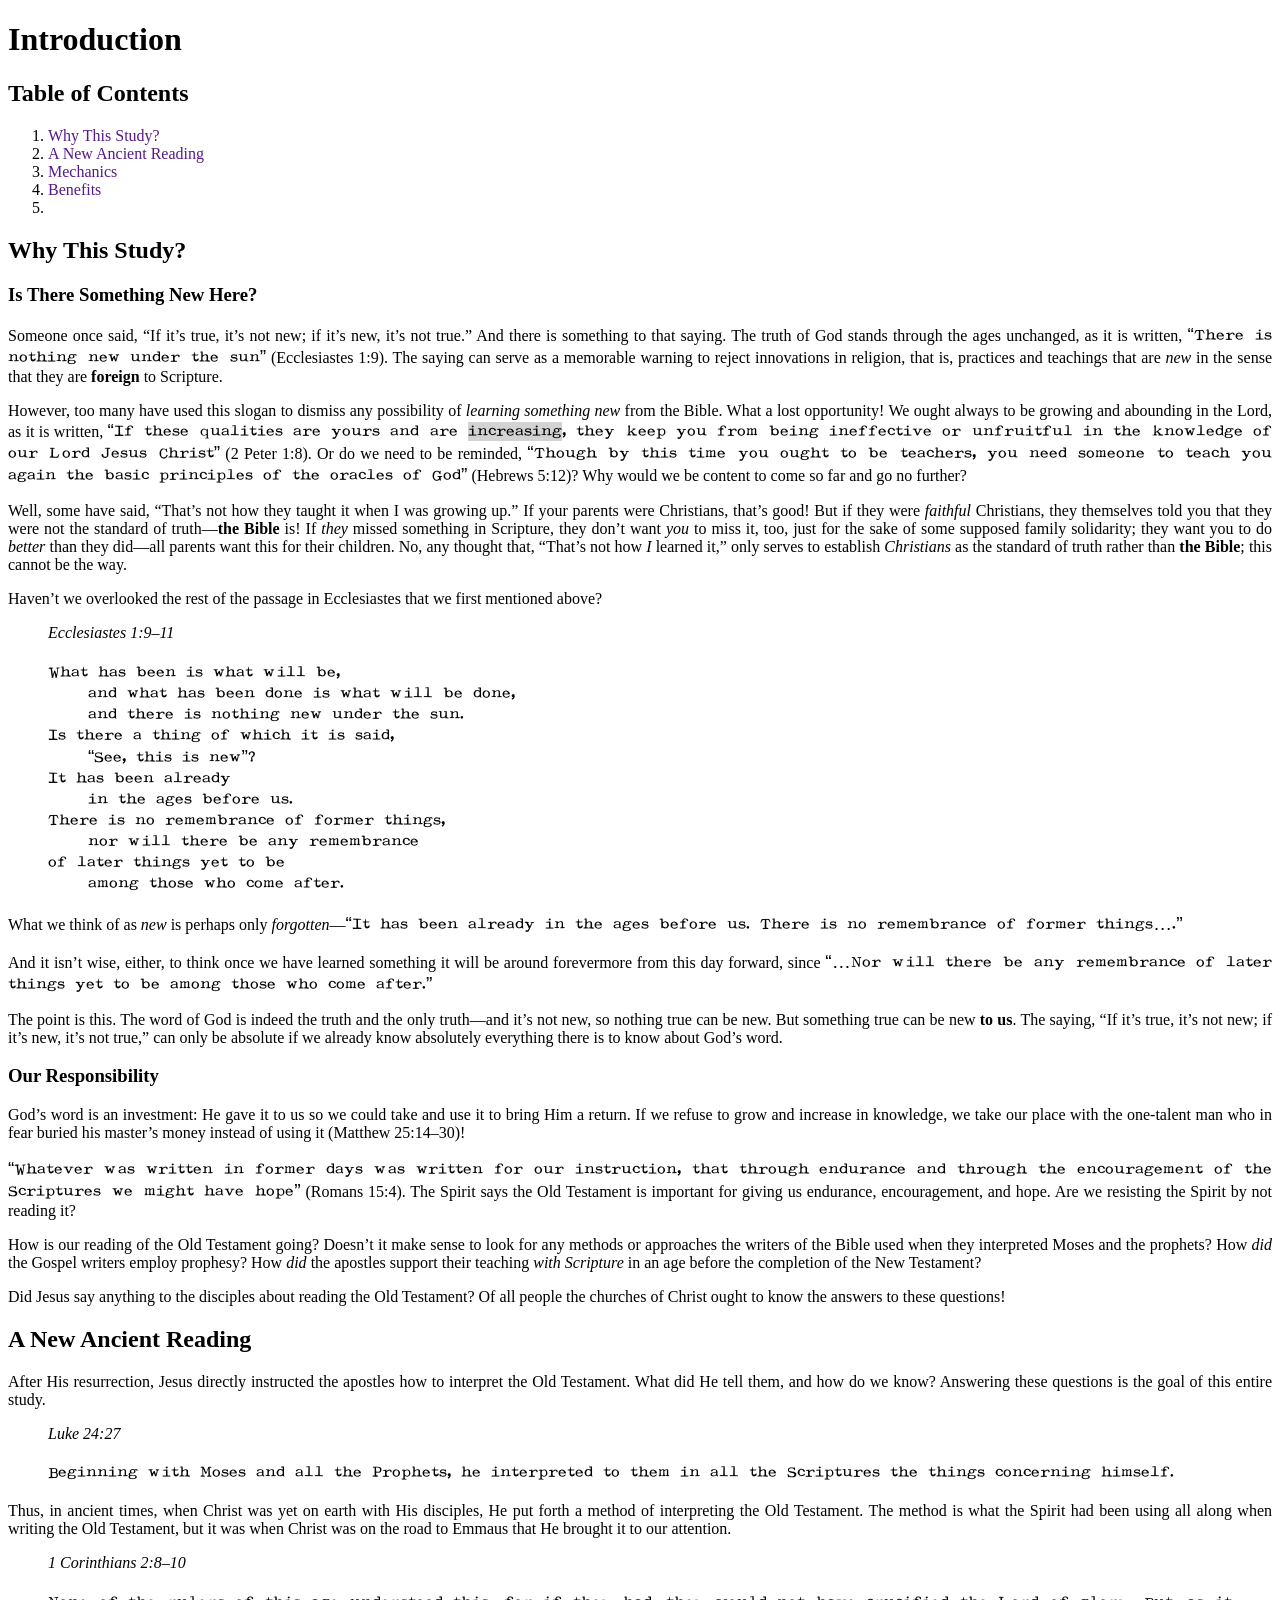
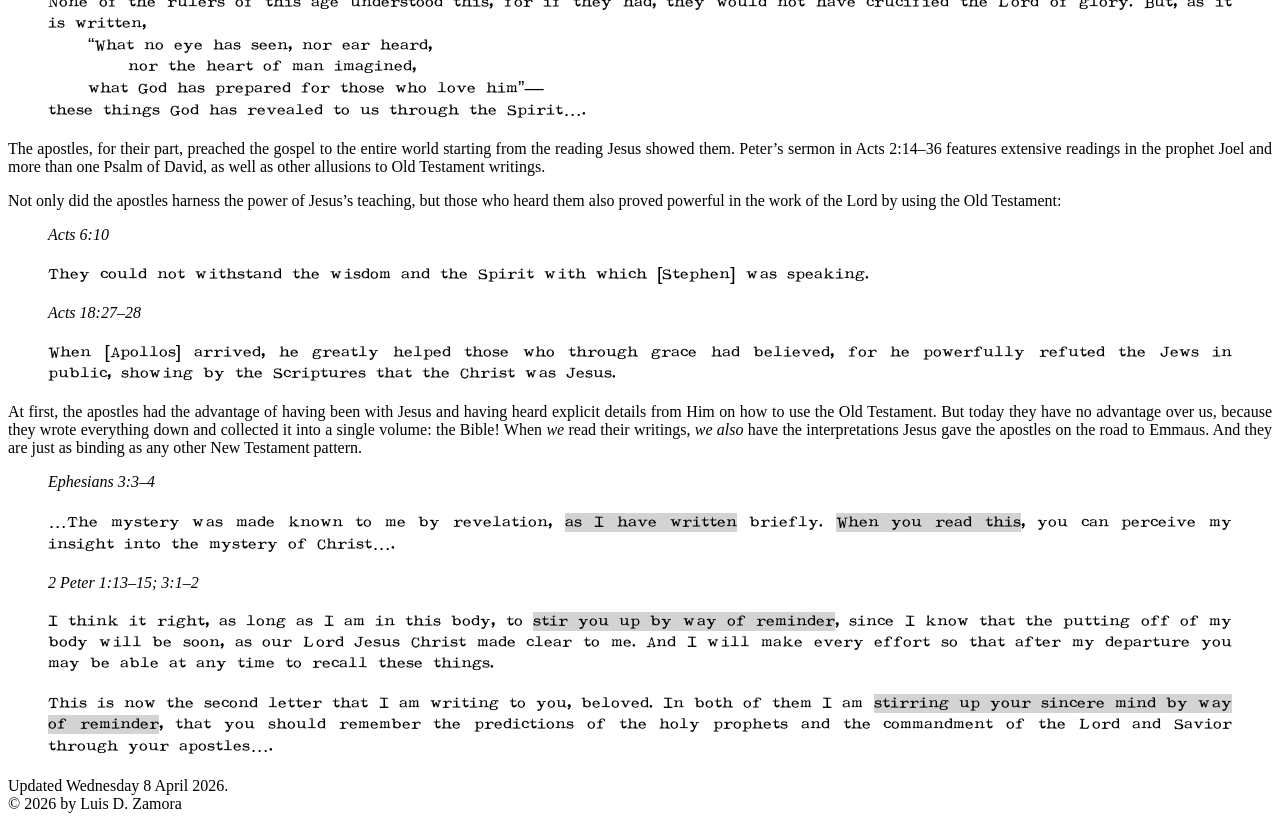
<file: Joseph/Introduction/index.html>
<!DOCTYPE html>
<html lang="en">
<head>
    <title>Joseph: The First Type of Christ</title>
    <meta charset="utf-8">
    <link rel="stylesheet" title="preferred" href="https://www.w3schools.com/w3css/4/w3pro.css">
    <link rel="stylesheet" title="preferred" href="https://www.w3schools.com/lib/w3-theme-grey.css">
    <link rel="stylesheet" href="../../css/main.css">
    <script>
        function accordion(id) {
            var x = document.getElementById(id);
            if (x.className.indexOf("w3-show") == -1) {
                x.className += " w3-show";
            } else {
                x.className = x.className.replace(" w3-show", "");
            }
        }
    </script>
</head>
<body>

<h1 class="w3-theme-l1">Introduction</h1>
<h2 class="w3-theme-l2">Table of Contents</h2>
<nav>
    <ol class="w3-ul w3-border w3-hoverable">
        <li><a tabindex="1" href="">Why This Study?</a></li>
        <li><a tabindex="1" href="">A New Ancient Reading</a></li>
        <li><a tabindex="2" href="">Mechanics</a></li>
        <li><a tabindex="3" href="">Benefits</a></li>
        <li><a tabindex="4" href=""></a></li>
    </ol>
</nav>

<article class="w3-container w3-border w3-round-large">
    <header onclick="accordion('ArticleRationale')">
        <h2>Why This Study?</h2>
    </header>
    <div id="ArticleRationale" class="w3-hide">
    <section>
        <h3>Is There Something New Here?</h3>
        <p>
            Someone once said, <q>If it&rsquo;s true, it&rsquo;s not new; if it&rsquo;s new, it&rsquo;s not true.</q>
            And there is something to that saying.
            The truth of God stands through the ages unchanged, as it is written, <q class="verse">There is nothing new under the sun</q> (Ecclesiastes 1:9).
            The saying can serve as a memorable warning to reject innovations in religion, that is, practices and teachings that are <em>new</em> in the sense that they are <strong>foreign</strong> to Scripture.
        </p>
        <p>
            However, too many have used this slogan to dismiss any possibility of <em>learning something new</em> from the Bible.
            What a lost opportunity!
            We ought always to be growing and abounding in the Lord, as it is written, <q class="verse">If these qualities are yours and are <mark>increasing</mark>, they keep you from being ineffective or unfruitful in the knowledge of our Lord Jesus Christ</q> (2 Peter 1:8).
            Or do we need to be reminded, <q class="verse">Though by this time you ought to be teachers, you need someone to teach you again the basic principles of the oracles of God</q> (Hebrews 5:12)?
            Why would we be content to come so far and go no further?
        </p>
        <p>
            Well, some have said, <q>That&rsquo;s not how they taught it when I was growing up.</q>
            If your parents were Christians, that&rsquo;s good!
            But if they were <em>faithful</em> Christians, they themselves told you that they were not the standard of truth&mdash;<strong>the Bible</strong> is!
            If <em>they</em> missed something in Scripture, they don&rsquo;t want <em>you</em> to miss it, too, just for the sake of some supposed family solidarity; they want you to do <em>better</em> than they did&mdash;all parents want this for their children.
            No, any thought that, <q>That&rsquo;s not how <em>I</em> learned it,</q> only serves to establish <em>Christians</em> as the standard of truth rather than <strong>the Bible</strong>; this cannot be the way.
        </p>
        <p>
            Haven&rsquo;t we overlooked the rest of the passage in Ecclesiastes that we first mentioned above?
        </p>
        <blockquote class="w3-panel w3-leftbar">
            <cite>Ecclesiastes 1:9–11</cite>
            <p class="verse">
                What has been is what will be,<br>
                &nbsp;&nbsp;&nbsp;&nbsp;and what has been done is what will be done,<br>
                &nbsp;&nbsp;&nbsp;&nbsp;and there is nothing new under the sun.<br>
                Is there a thing of which it is said,<br>
                &nbsp;&nbsp;&nbsp;&nbsp;“See, this is new”?<br>
                It has been already<br>
                &nbsp;&nbsp;&nbsp;&nbsp;in the ages before us.<br>
                There is no remembrance of former things,<br>
                &nbsp;&nbsp;&nbsp;&nbsp;nor will there be any remembrance<br>
                of later things yet to be<br>
                &nbsp;&nbsp;&nbsp;&nbsp;among those who come after.
            </p>
        </blockquote>
        <p>
            What we think of as <em>new</em> is perhaps only <em>forgotten</em>&mdash;<q class="verse">It has been already in the ages before us. There is no remembrance of former things&hellip;.</q>
        </p>
        <p>
            And it isn&rsquo;t wise, either, to think once we have learned something it will be around forevermore from this day forward, since <q class="verse">&hellip;Nor will there be any remembrance of later things yet to be among those who come after.</q>
        </p>
        <p>
            The point is this.
            The word of God is indeed the truth and the only truth&mdash;and it&rsquo;s not new, so nothing true can be new.
            But something true can be new <strong>to us</strong>.
            The saying, <q>If it&rsquo;s true, it&rsquo;s not new; if it&rsquo;s new, it&rsquo;s not true,</q> can only be absolute if we already know absolutely everything there is to know about God&rsquo;s word.
        </p>
    </section>
    <section>
        <h3>Our Responsibility</h3>
        <p>
            God&rsquo;s word is an investment: He gave it to us so we could take and use it to bring Him a return.
            If we refuse to grow and increase in knowledge, we take our place with the one-talent man who in fear buried his master&rsquo;s money instead of using it (Matthew 25:14&ndash;30)!
        </p>
        <p>
            <q class="verse">Whatever was written in former days was written for our instruction, that through endurance and through the encouragement of the Scriptures we might have hope</q> (Romans 15:4).
            The Spirit says the Old Testament is important for giving us endurance, encouragement, and hope.
            Are we resisting the Spirit by not reading it?
        </p>
        <p>
            How is our reading of the Old Testament going?
            Doesn&rsquo;t it make sense to look for any methods or approaches the writers of the Bible used when they interpreted Moses and the prophets?
            How <em>did</em> the Gospel writers employ prophesy?
            How <em>did</em> the apostles support their teaching <em>with Scripture</em> in an age before the completion of the New Testament?
        </p>
        <p>
            Did Jesus say anything to the disciples about reading the Old Testament?
            Of all people the churches of Christ ought to know the answers to these questions!
        </p>
    </section>
    </div> <!-- #ArticleRationale -->
</article>

<article class="w3-container w3-border w3-round-large">
    <header onclick="accordion('ArticleNewAncient')">
        <h2>A New Ancient Reading</h2>
    </header>
    <section id="ArticleNewAncient" class="w3-hide">
        <p>
            After His resurrection, Jesus directly instructed the apostles how to interpret the Old Testament.
            What did He tell them, and how do we know?
            Answering these questions is the goal of this entire study.
        </p>
        <blockquote class="w3-panel w3-leftbar">
            <cite>Luke 24:27</cite>
            <p class="verse">
                Beginning with Moses and all the Prophets, he interpreted to them in all the Scriptures the things concerning himself.
            </p>
        </blockquote>
        <p>
            Thus, in ancient times, when Christ was yet on earth with His disciples, He put forth a method of interpreting the Old Testament.
            The method is what the Spirit had been using all along when writing the Old Testament, but it was when Christ was on the road to Emmaus that He brought it to our attention.
        </p>
        <blockquote class="w3-panel w3-leftbar">
            <cite>1 Corinthians 2:8–10</cite>
            <p class="verse">
                None of the rulers of this age understood this, for if they had, they would not have crucified the Lord of glory. But, as it is written,<br>
                &nbsp;&nbsp;&nbsp;&nbsp;&ldquo;What no eye has seen, nor ear heard,<br>
                &nbsp;&nbsp;&nbsp;&nbsp;&nbsp;&nbsp;&nbsp;&nbsp;nor the heart of man imagined,<br>
                &nbsp;&nbsp;&nbsp;&nbsp;what God has prepared for those who love him&rdquo;—<br>
                these things God has revealed to us through the Spirit&hellip;.
            </p>
        </blockquote>
        <p>
            The apostles, for their part, preached the gospel to the entire world starting from the reading Jesus showed them.
            Peter&rsquo;s sermon in Acts 2:14&ndash;36 features extensive readings in the prophet Joel and more than one Psalm of David, as well as other allusions to Old Testament writings.
        </p>
        <p>
            Not only did the apostles harness the power of Jesus&rsquo;s teaching, but those who heard them also proved powerful in the work of the Lord by using the Old Testament:
            <blockquote class="w3-panel w3-leftbar">
                <cite>Acts 6:10</cite>
                <p class="verse">
                    They could not withstand the wisdom and the Spirit with which [Stephen] was speaking.
                </p>
                <cite>Acts 18:27–28</cite>
                <p class="verse">
                    When [Apollos] arrived, he greatly helped those who through grace had believed, for he powerfully refuted the Jews in public, showing by the Scriptures that the Christ was Jesus.
                </p>
            </blockquote>
        </p>
        <p>
            At first, the apostles had the advantage of having been with Jesus and having heard explicit details from Him on how to use the Old Testament.
            But today they have no advantage over us, because they wrote everything down and collected it into a single volume: the Bible!
            When <em>we</em> read their writings, <em>we also</em> have the interpretations Jesus gave the apostles on the road to Emmaus.
            And they are just as binding as any other New Testament pattern.
        </p>
        <blockquote class="w3-panel w3-leftbar">
            <cite>Ephesians 3:3–4</cite>
            <p class="verse">
                &hellip;The mystery was made known to me by revelation, <mark>as I have written</mark> briefly. <mark>When you read this</mark>, you can perceive my insight into the mystery of Christ&hellip;.
            </p>
            <cite>2 Peter 1:13–15; 3:1–2</cite>
            <p class="verse">
                I think it right, as long as I am in this body, to <mark>stir you up by way of reminder</mark>, since I know that the putting off of my body will be soon, as our Lord Jesus Christ made clear to me. And I will make every effort so that after my departure you may be able at any time to recall these things.
            </p>
            <p class="verse">
                This is now the second letter that I am writing to you, beloved. In both of them I am <mark>stirring up your sincere mind by way of reminder</mark>, that you should remember the predictions of the holy prophets and the commandment of the Lord and Savior through your apostles&hellip;.
            </p>
        </blockquote>
    </section>
</article>

<h2></h2>
<h2></h2>

<footer class="w3-container w3-theme-l3">
    Updated <time datetime="2026-04-08">Wednesday 8 April 2026</time>.<br>
    &copy; 2026 by Luis D. Zamora
</footer>
</body>
</html>
</file>
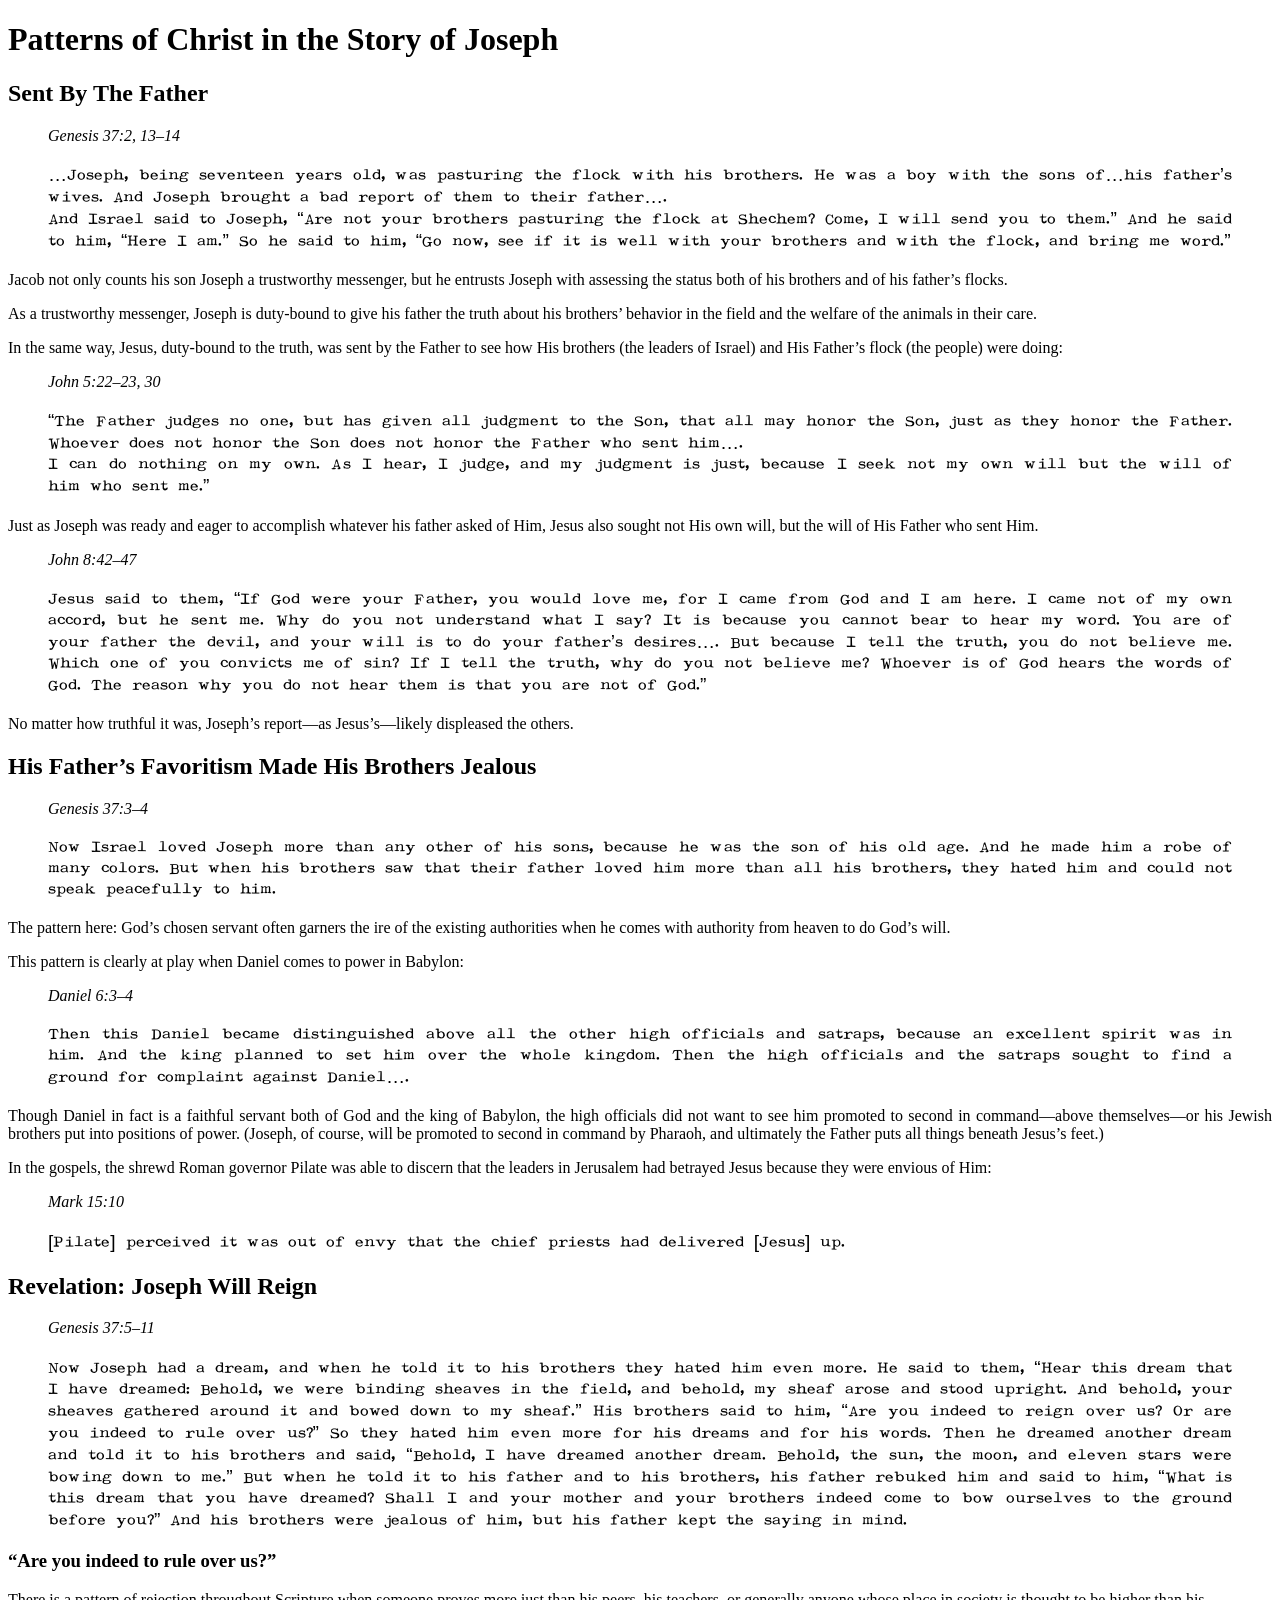
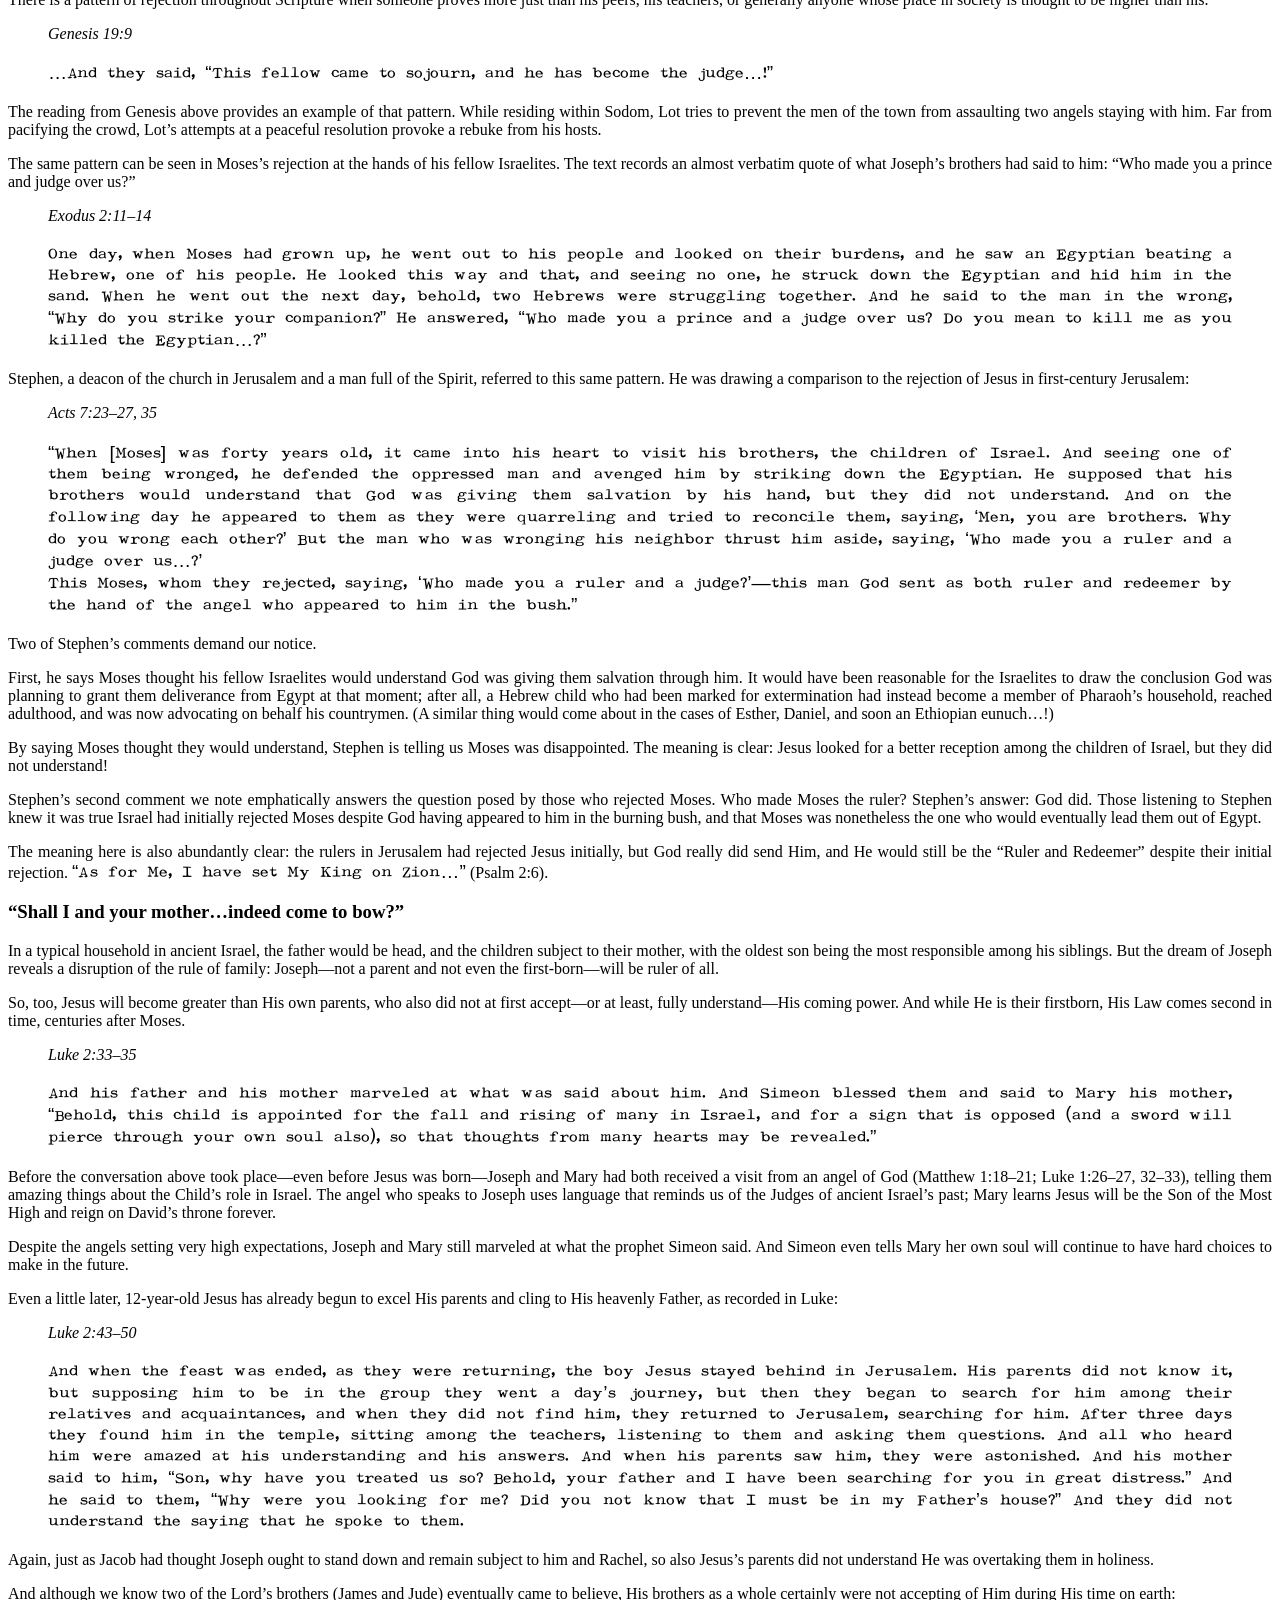
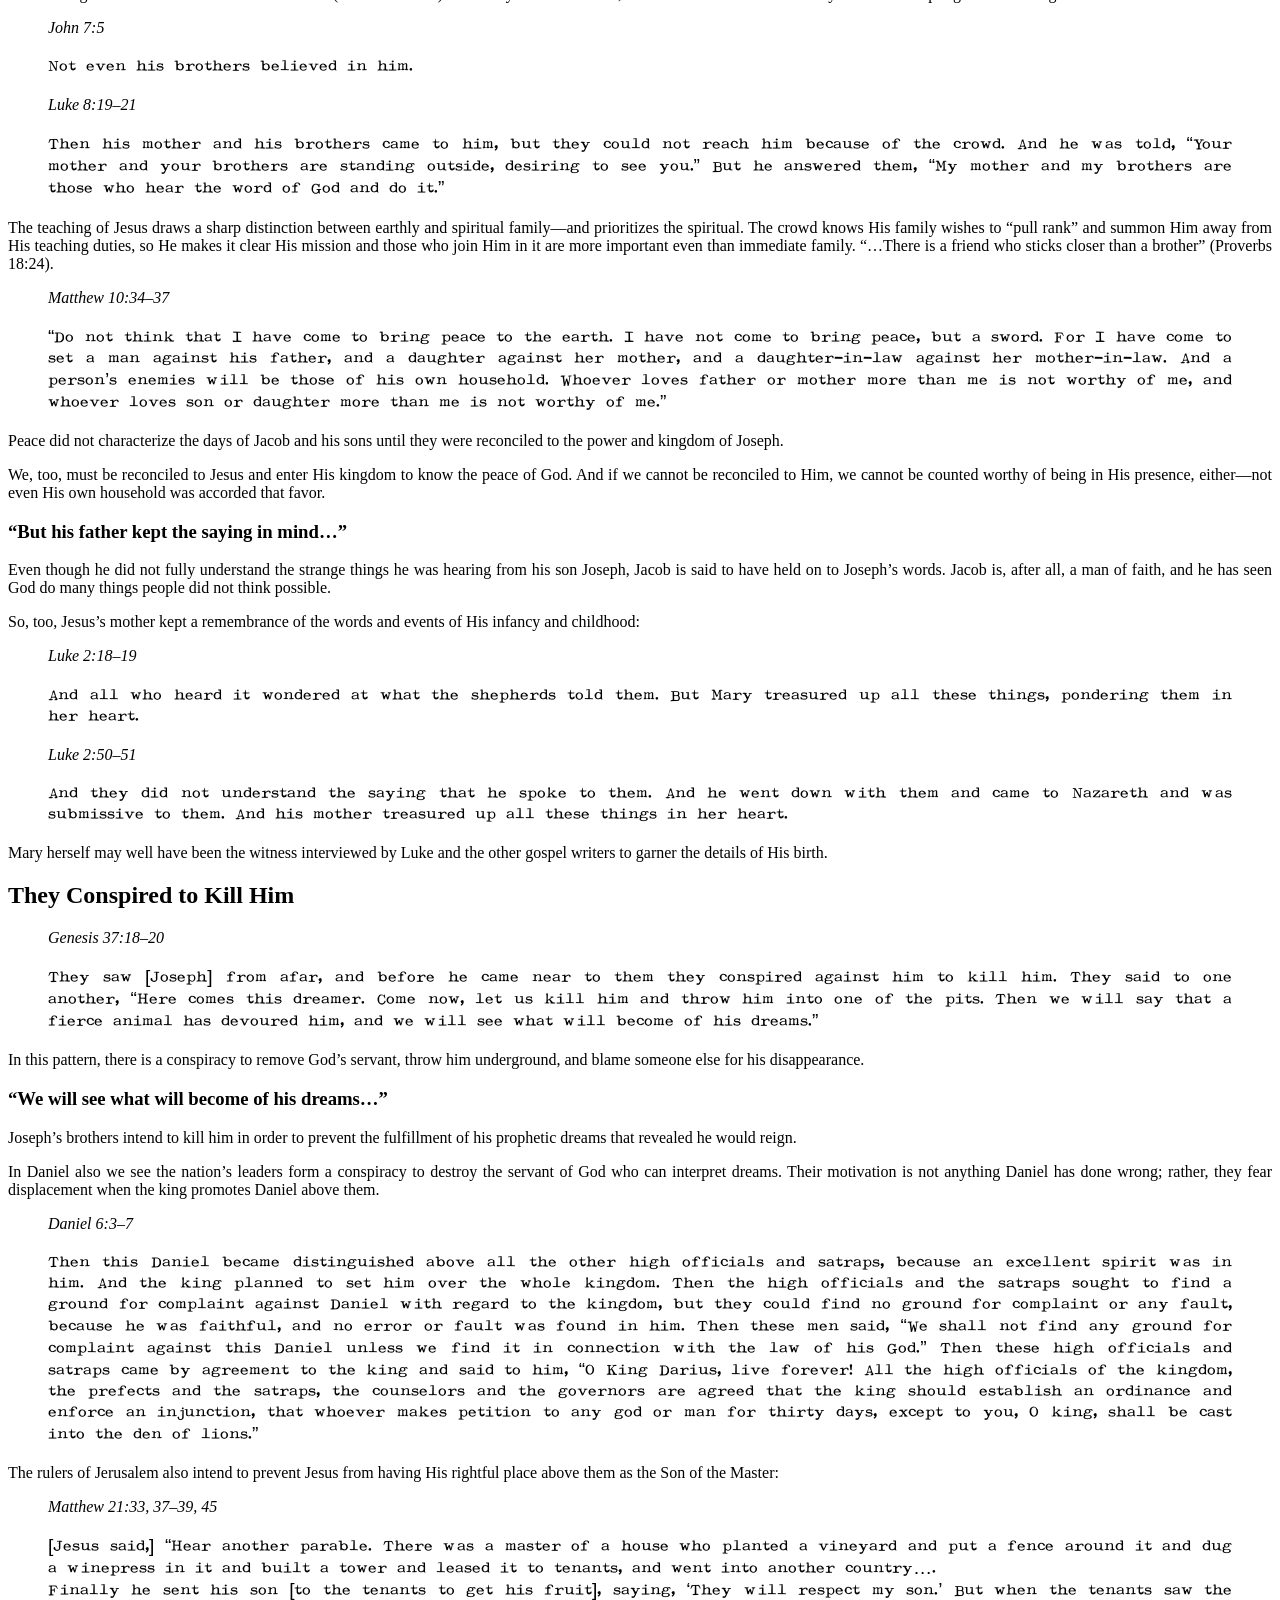
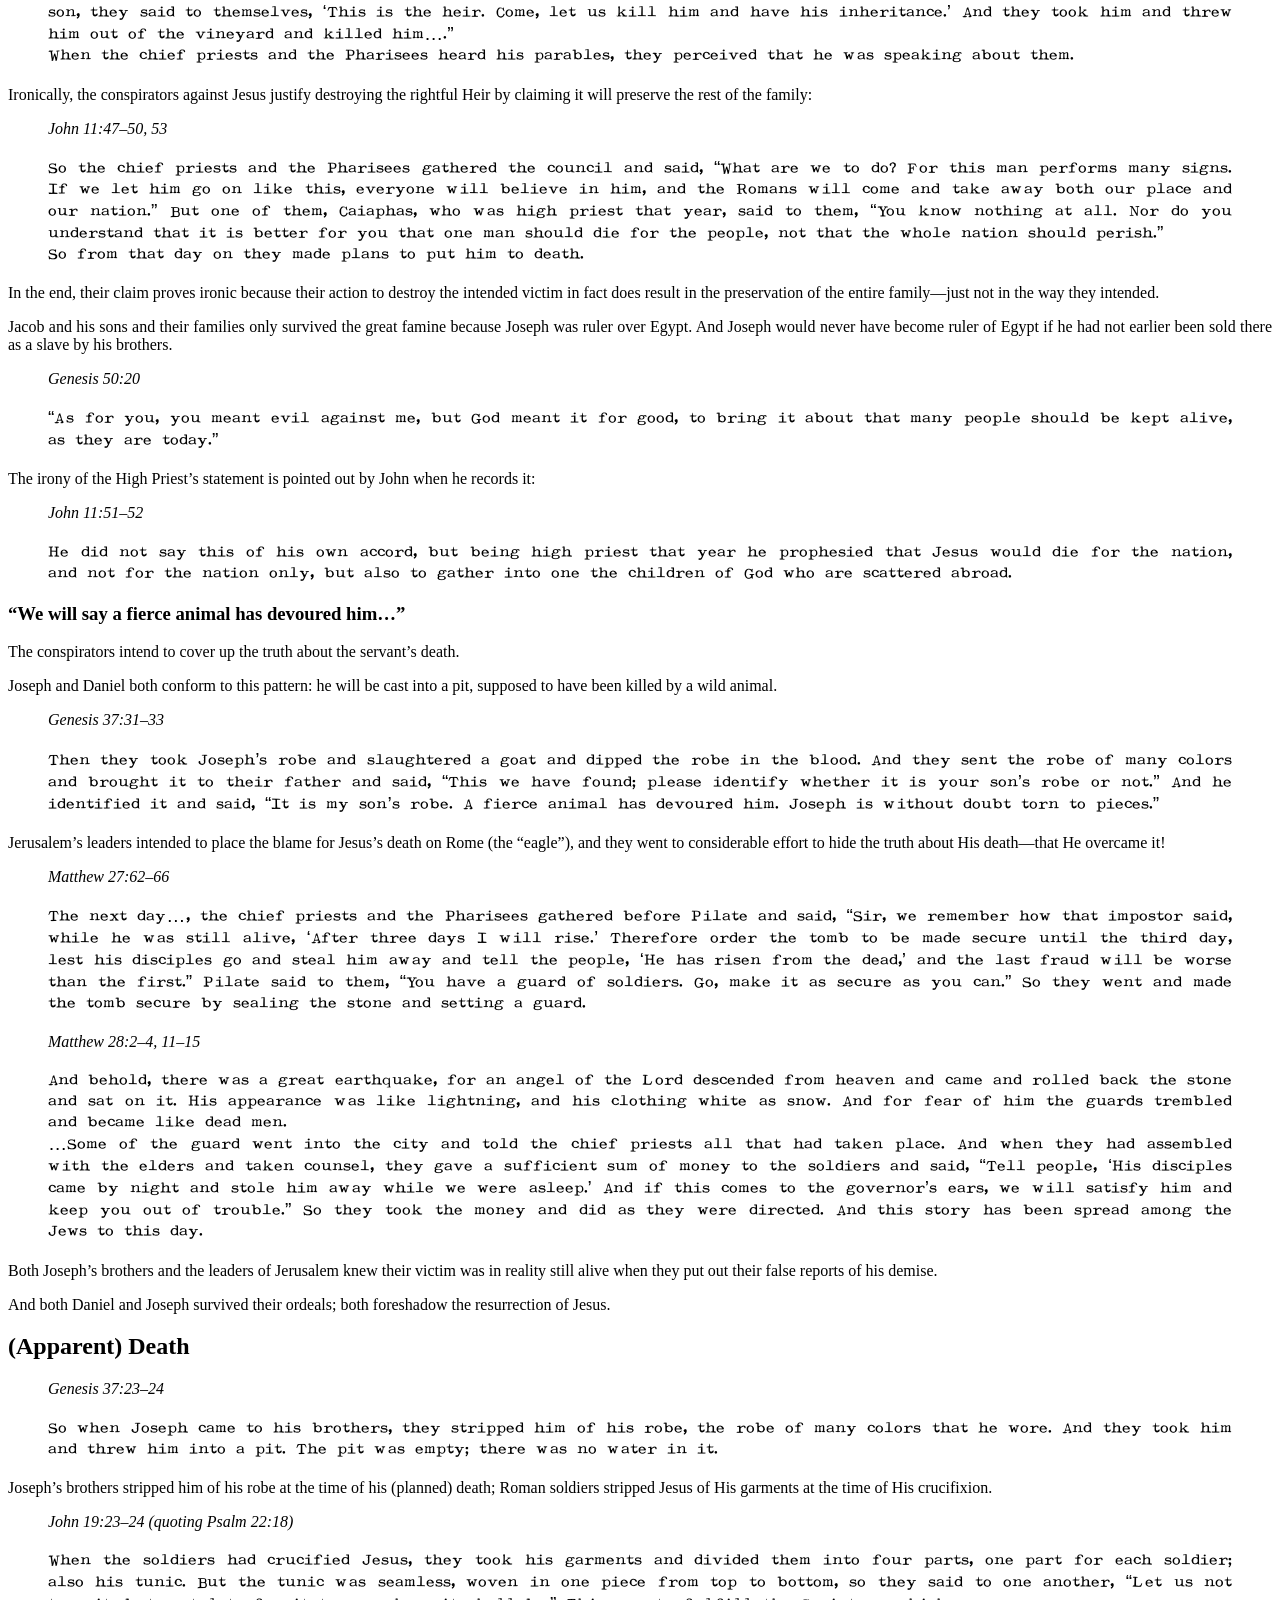
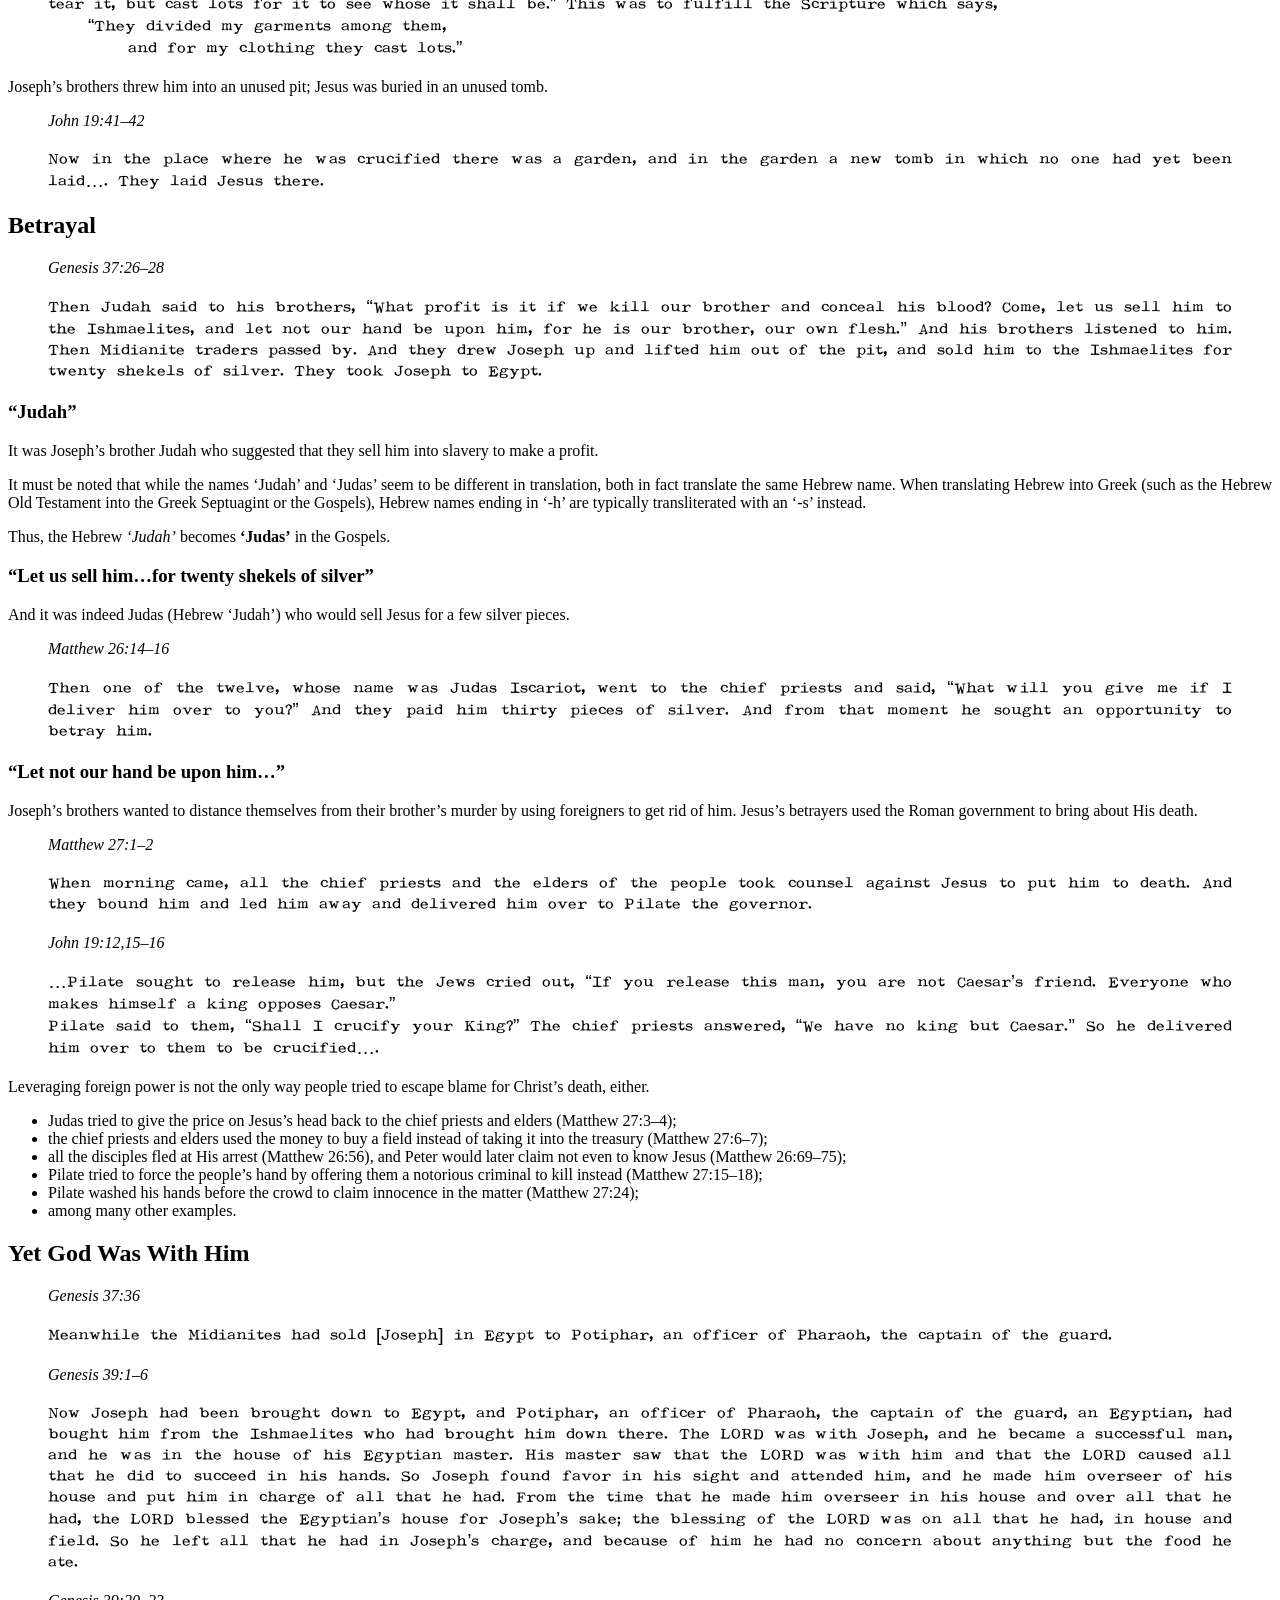
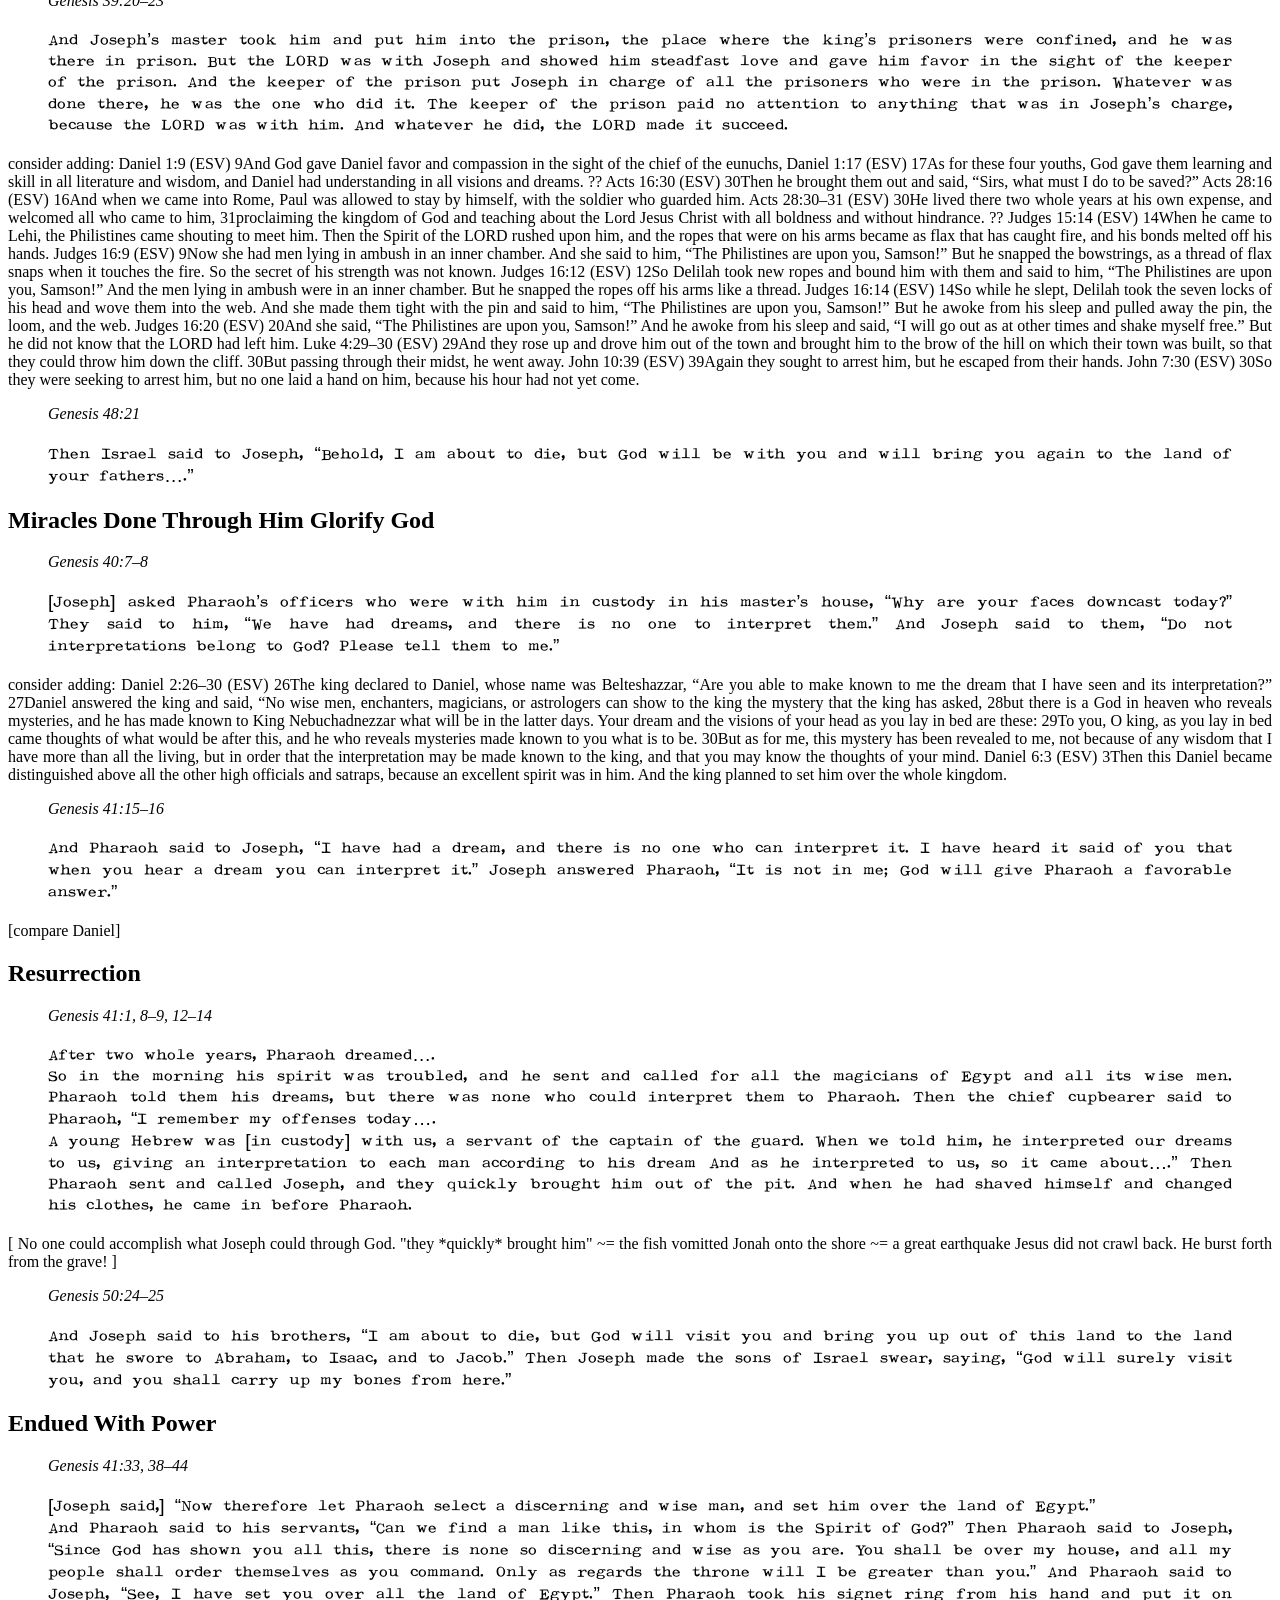
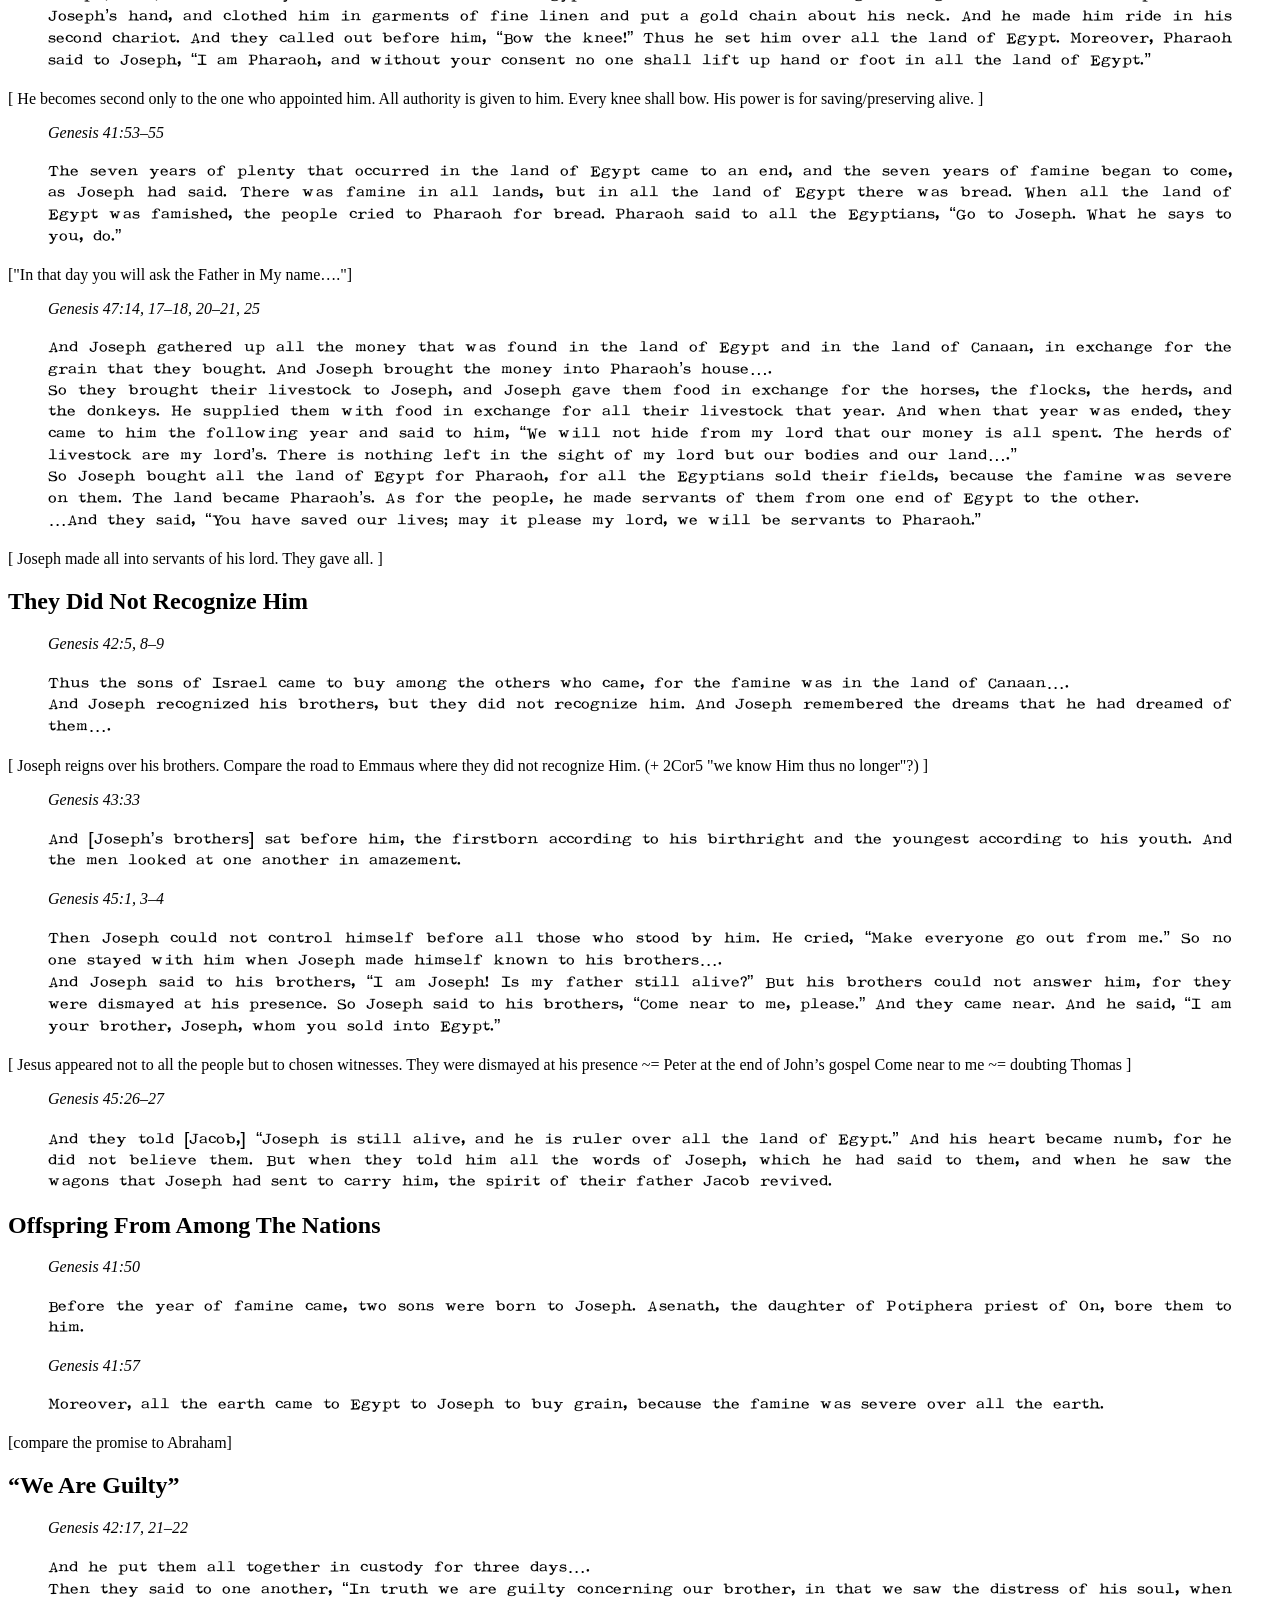
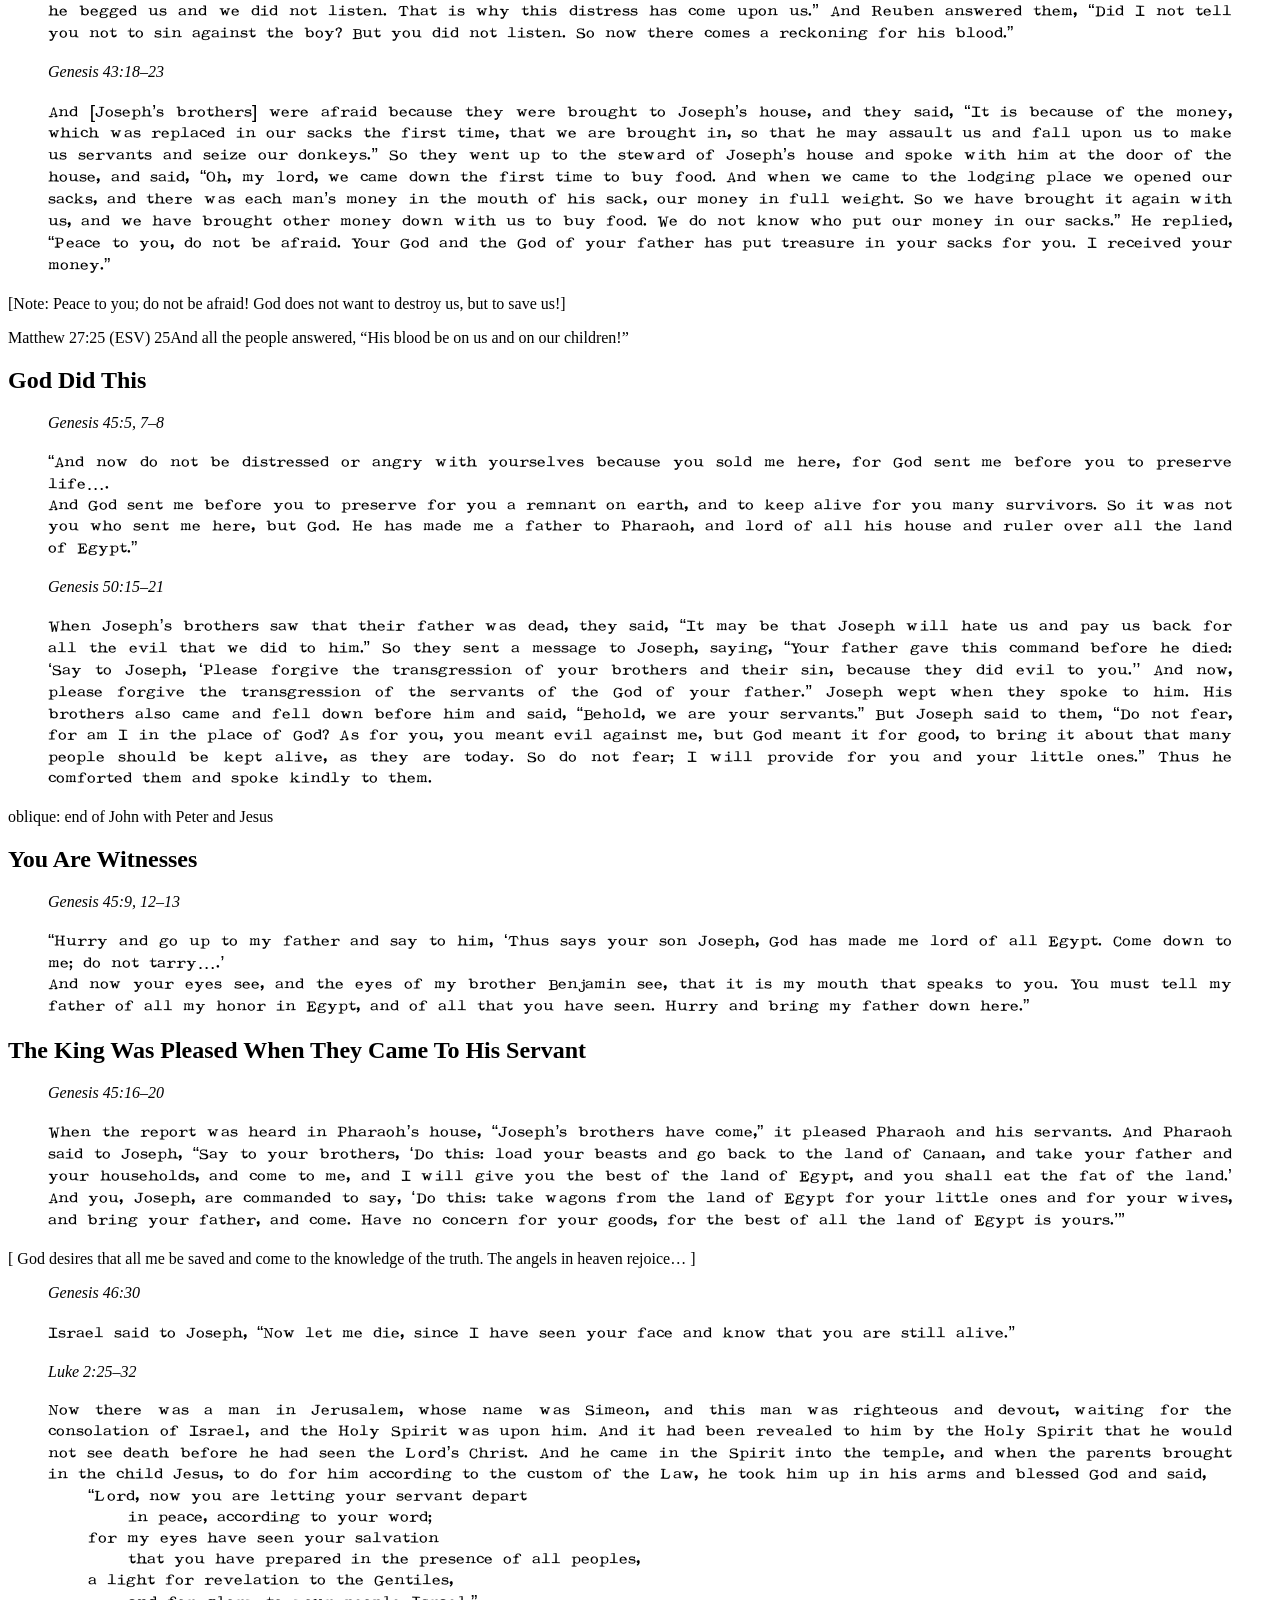
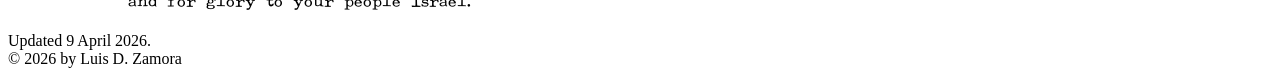
<file: Joseph/Parallels in the Story of Joseph/index.html>
<!DOCTYPE html>
<html lang="en">
<head>
    <title>Joseph: The First Type of Christ</title>
    <meta charset="utf-8">
    <link rel="stylesheet" title="preferred" href="https://www.w3schools.com/w3css/4/w3pro.css">
    <link rel="stylesheet" title="preferred" href="https://www.w3schools.com/lib/w3-theme-grey.css">
    <link rel="stylesheet" href="../../css/main.css">
    <script>
        function accordion(id) {
            var x = document.getElementById(id);
            if (x.className.indexOf("w3-show") == -1) {
                x.className += " w3-show";
            } else {
                x.className = x.className.replace(" w3-show", "");
            }
        }
    </script>
</head>
<body>

<h1 class="w3-theme-l1">Patterns of Christ in the Story of Joseph</h1>

<article class="w3-container w3-border w3-round-large">
    <header onclick="accordion('ArticleSentFather')">
        <h2 class="w3-theme-l2">Sent By The Father</h2>
    </header>
    <div id="ArticleSentFather" class="w3-hide">
        <section>
            <blockquote class="w3-panel w3-leftbar">
                <cite>Genesis 37:2, 13&ndash;14</cite>
                <p class="verse">
                    &hellip;Joseph, being seventeen years old, was pasturing the flock with his brothers. He was a boy with the sons of&hellip;his father&rsquo;s wives. And Joseph brought a bad report of them to their father&hellip;.<br>
                    And Israel said to Joseph, <q>Are not your brothers pasturing the flock at Shechem? Come, I will send you to them.</q> And he said to him, <q>Here I am.</q> So he said to him, <q>Go now, see if it is well with your brothers and with the flock, and bring me word.</q>
                </p>
            </blockquote>
            <p>
                Jacob not only counts his son Joseph a trustworthy messenger, but he entrusts Joseph with assessing the status both of his brothers and of his father’s flocks.
            </p>
            <p>
                As a trustworthy messenger, Joseph is duty-bound to give his father the truth about his brothers’ behavior in the field and the welfare of the animals in their care.
            </p>
            <p>
                In the same way, Jesus, duty-bound to the truth, was sent by the Father to see how His brothers (the leaders of Israel) and His Father’s flock (the people) were doing:
            </p>
            <blockquote>
                <cite>John 5:22&ndash;23, 30</cite>
                <p class="verse">
                    “The Father judges no one, but has given all judgment to the Son, that all may honor the Son, just as they honor the Father. Whoever does not honor the Son does not honor the Father who sent him&hellip;.<br>
                    I can do nothing on my own. As I hear, I judge, and my judgment is just, because I seek not my own will but the will of him who sent me.”
                </p>
            </blockquote>
            <p>
                Just as Joseph was ready and eager to accomplish whatever his father asked of Him, Jesus also sought not His own will, but the will of His Father who sent Him.
            </p>
            <blockquote>
                <cite>John 8:42&ndash;47</cite>
                <p class="verse">
                    Jesus said to them, <q>If God were your Father, you would love me, for I came from God and I am here. I came not of my own accord, but he sent me. Why do you not understand what I say? It is because you cannot bear to hear my word. You are of your father the devil, and your will is to do your father&rsquo;s desires&hellip;. But because I tell the truth, you do not believe me. Which one of you convicts me of sin? If I tell the truth, why do you not believe me? Whoever is of God hears the words of God. The reason why you do not hear them is that you are not of God.</q>
            </blockquote>
            <p>
                No matter how truthful it was, Joseph’s report—as Jesus’s—likely displeased the others.
            </p>
        </section>
    </div> <!-- #ArticleSentFather -->
</article>

<article class="w3-container w3-border w3-round-large">
    <header onclick="accordion('ArticleFathersFavorite')">
        <h2 class="w3-theme-l2">His Father’s Favoritism Made His Brothers Jealous</h2>
    </header>
    <div id="ArticleFathersFavorite" class="w3-hide">
        <section>
            <blockquote class="w3-panel w3-leftbar">
                <cite>Genesis 37:3&ndash;4</cite>
                <p class="verse">
                    Now Israel loved Joseph more than any other of his sons, because he was the son of his old age. And he made him a robe of many colors. But when his brothers saw that their father loved him more than all his brothers, they hated him and could not speak peacefully to him.
                </p>
            </blockquote>
            <p>
                The pattern here: God’s chosen servant often garners the ire of the existing authorities when he comes with authority from heaven to do God’s will.
            </p>
            <p>
                This pattern is clearly at play when Daniel comes to power in Babylon:
            </p>
            <blockquote class="w3-panel w3-leftbar">
                <cite>Daniel 6:3&ndash;4</cite>
                <p class="verse">
                    Then this Daniel became distinguished above all the other high officials and satraps, because an excellent spirit was in him. And the king planned to set him over the whole kingdom. Then the high officials and the satraps sought to find a ground for complaint against Daniel&hellip;.
                </p>
            </blockquote>
            <p>
                Though Daniel in fact is a faithful servant both of God and the king of Babylon, the high officials did not want to see him promoted to second in command—above themselves—or his Jewish brothers put into positions of power.  (Joseph, of course, will be promoted to second in command by Pharaoh, and ultimately the Father puts all things beneath Jesus’s feet.)
            </p>
            <p>
                In the gospels, the shrewd Roman governor Pilate was able to discern that the leaders in Jerusalem had betrayed Jesus because they were envious of Him:
            </p>
            <blockquote class="w3-panel w3-leftbar">
                <cite>Mark 15:10</cite>
                <p class="verse">
                    [Pilate] perceived it was out of envy that the chief priests had delivered [Jesus] up.
                </p>
            </blockquote>
        </section>
    </div> <!-- #ArticleFathersFavorite -->
</article>

<article class="w3-container w3-border w3-round-large">
    <header onclick="accordion('ArticleJosephReign')">
        <h2 class="w3-theme-l2">Revelation: Joseph Will Reign</h2>
    </header>
    <div id="ArticleJosephReign" class="w3-hide">
        <blockquote class="w3-panel w3-leftbar">
            <cite>Genesis 37:5&ndash;11</cite>
            <p class="verse">
                Now Joseph had a dream, and when he told it to his brothers they hated him even more. He said to them, <q>Hear this dream that I have dreamed: Behold, we were binding sheaves in the field, and behold, my sheaf arose and stood upright. And behold, your sheaves gathered around it and bowed down to my sheaf.</q> His brothers said to him, <q>Are you indeed to reign over us? Or are you indeed to rule over us?</q> So they hated him even more for his dreams and for his words. Then he dreamed another dream and told it to his brothers and said, <q>Behold, I have dreamed another dream. Behold, the sun, the moon, and eleven stars were bowing down to me.</q> But when he told it to his father and to his brothers, his father rebuked him and said to him, <q>What is this dream that you have dreamed? Shall I and your mother and your brothers indeed come to bow ourselves to the ground before you?</q> And his brothers were jealous of him, but his father kept the saying in mind.
            </p>
        </blockquote>
        <section>
            <h3 class="w3-theme-l3"><q>Are you indeed to rule over us?</q></h3>
            <p>
                There is a pattern of rejection throughout Scripture when someone proves more just than his peers, his teachers, or generally anyone whose place in society is thought to be higher than his.
            </p>
            <blockquote class="w3-panel w3-leftbar">
                <cite>Genesis 19:9</cite>
                <p class="verse">
                    &hellip;And they said, <q>This fellow came to sojourn, and he has become the judge&hellip;!</q>
                </p>
            </blockquote>
            <p>
                The reading from Genesis above provides an example of that pattern.  While residing within Sodom, Lot tries to prevent the men of the town from assaulting two angels staying with him.  Far from pacifying the crowd, Lot’s attempts at a peaceful resolution provoke a rebuke from his hosts.
            </p>
            <p>
                The same pattern can be seen in Moses’s rejection at the hands of his fellow Israelites.  The text records an almost verbatim quote of what Joseph’s brothers had said to him: “Who made you a prince and judge over us?”
            </p>
            <blockquote class="w3-panel w3-leftbar">
                <cite>Exodus 2:11&ndash;14</cite>
                <p class="verse">
                    One day, when Moses had grown up, he went out to his people and looked on their burdens, and he saw an Egyptian beating a Hebrew, one of his people. He looked this way and that, and seeing no one, he struck down the Egyptian and hid him in the sand. When he went out the next day, behold, two Hebrews were struggling together. And he said to the man in the wrong, <q>Why do you strike your companion?</q> He answered, <q>Who made you a prince and a judge over us? Do you mean to kill me as you killed the Egyptian&hellip;?</q>
                </p>
            </blockquote>
            <p>
                Stephen, a deacon of the church in Jerusalem and a man full of the Spirit, referred to this same pattern.  He was drawing a comparison to the rejection of Jesus in first-century Jerusalem:
            </p>
            <blockquote class="w3-panel w3-leftbar">
                <cite>Acts 7:23&ndash;27, 35</cite>
                <p class="verse">
                    <q>When [Moses] was forty years old, it came into his heart to visit his brothers, the children of Israel. And seeing one of them being wronged, he defended the oppressed man and avenged him by striking down the Egyptian. He supposed that his brothers would understand that God was giving them salvation by his hand, but they did not understand. And on the following day he appeared to them as they were quarreling and tried to reconcile them, saying, &lsquo;Men, you are brothers. Why do you wrong each other?&rsquo; But the man who was wronging his neighbor thrust him aside, saying, &lsquo;Who made you a ruler and a judge over us&hellip;?&rsquo;<br>
                    This Moses, whom they rejected, saying, &lsquo;Who made you a ruler and a judge?&rsquo;&mdash;this man God sent as both ruler and redeemer by the hand of the angel who appeared to him in the bush.</q>
                </p>
            </blockquote>
            <p>
                Two of Stephen’s comments demand our notice.
            </p>
            <p>
                First, he says Moses thought his fellow Israelites would understand God was giving them salvation through him.  It would have been reasonable for the Israelites to draw the conclusion God was planning to grant them deliverance from Egypt at that moment; after all, a Hebrew child who had been marked for extermination had instead become a member of Pharaoh’s household, reached adulthood, and was now advocating on behalf his countrymen.  (A similar thing would come about in the cases of Esther, Daniel, and soon an Ethiopian eunuch&hellip;!)
            </p>
            <p>
                By saying Moses thought they would understand, Stephen is telling us Moses was disappointed.  The meaning is clear: Jesus looked for a better reception among the children of Israel, but they did not understand!
            </p>
            <p>
                Stephen’s second comment we note emphatically answers the question posed by those who rejected Moses.  Who made Moses the ruler?  Stephen’s answer: God did.  Those listening to Stephen knew it was true Israel had initially rejected Moses despite God having appeared to him in the burning bush, and that Moses was nonetheless the one who would eventually lead them out of Egypt.
            </p>
            <p>
                The meaning here is also abundantly clear: the rulers in Jerusalem had rejected Jesus initially, but God really did send Him, and He would still be the “Ruler and Redeemer” despite their initial rejection. <q class="verse">As for Me, I have set My King on Zion&hellip;</q> (Psalm 2:6).
            </p>
        </section>
        <section>
            <h3 class="w3-theme-l3"><q>Shall I and your mother&hellip;indeed come to bow?</q></h3>
            <p>
                In a typical household in ancient Israel, the father would be head, and the children subject to their mother, with the oldest son being the most responsible among his siblings.  But the dream of Joseph reveals a disruption of the rule of family: Joseph—not a parent and not even the first-born—will be ruler of all.
            </p>
            <p>
                So, too, Jesus will become greater than His own parents, who also did not at first accept—or at least, fully understand—His coming power.
                And while He is their firstborn, His Law comes second in time, centuries after Moses.
            </p>
            <blockquote class="w3-panel w3-leftbar">
                <cite>Luke 2:33&ndash;35</cite>
                <p class="verse">And his father and his mother marveled at what was said about him. And Simeon blessed them and said to Mary his mother, <q>Behold, this child is appointed for the fall and rising of many in Israel, and for a sign that is opposed (and a sword will pierce through your own soul also), so that thoughts from many hearts may be revealed.</q></p>
            </blockquote>
            <p>
                Before the conversation above took place—even before Jesus was born—Joseph and Mary had both received a visit from an angel of God (Matthew 1:18&ndash;21; Luke 1:26&ndash;27, 32&ndash;33), telling them amazing things about the Child’s role in Israel.  The angel who speaks to Joseph uses language that reminds us of the Judges of ancient Israel’s past; Mary learns Jesus will be the Son of the Most High and reign on David’s throne forever.
            </p>
            <p>
                Despite the angels setting very high expectations, Joseph and Mary still marveled at what the prophet Simeon said.  And Simeon even tells Mary her own soul will continue to have hard choices to make in the future.
            </p>
            <p>
                Even a little later, 12-year-old Jesus has already begun to excel His parents and cling to His heavenly Father, as recorded in Luke:
            </p>
            <blockquote class="w3-panel w3-leftbar">
                <cite>Luke 2:43&ndash;50</cite>
                <p class="verse">And when the feast was ended, as they were returning, the boy Jesus stayed behind in Jerusalem. His parents did not know it, but supposing him to be in the group they went a day&rsquo;s journey, but then they began to search for him among their relatives and acquaintances, and when they did not find him, they returned to Jerusalem, searching for him. After three days they found him in the temple, sitting among the teachers, listening to them and asking them questions. And all who heard him were amazed at his understanding and his answers. And when his parents saw him, they were astonished. And his mother said to him, <q>Son, why have you treated us so? Behold, your father and I have been searching for you in great distress.</q> And he said to them, <q>Why were you looking for me? Did you not know that I must be in my Father&rsquo;s house?</q> And they did not understand the saying that he spoke to them.
                </p>
            </blockquote>
            <p>
                Again, just as Jacob had thought Joseph ought to stand down and remain subject to him and Rachel, so also Jesus’s parents did not understand He was overtaking them in holiness.
            </p>
            <p>
                And although we know two of the Lord’s brothers (James and Jude) eventually came to believe, His brothers as a whole certainly were not accepting of Him during His time on earth:
            </p>
            <blockquote class="w3-panel w3-leftbar">
                <cite>John 7:5</cite>
                <p class="verse">Not even his brothers believed in him.</p>
                <cite>Luke 8:19&ndash;21</cite>
                <p class="verse">Then his mother and his brothers came to him, but they could not reach him because of the crowd. And he was told, <q>Your mother and your brothers are standing outside, desiring to see you.</q> But he answered them, <q>My mother and my brothers are those who hear the word of God and do it.</q></p>
            </blockquote>
            <p>
                The teaching of Jesus draws a sharp distinction between earthly and spiritual family—and prioritizes the spiritual.  The crowd knows His family wishes to “pull rank” and summon Him away from His teaching duties, so He makes it clear His mission and those who join Him in it are more important even than immediate family.  “&hellip;There is a friend who sticks closer than a brother” (Proverbs 18:24).
            </p>
            <blockquote class="w3-panel w3-leftbar">
                <cite>Matthew 10:34&ndash;37</cite>
                <p class="verse">“Do not think that I have come to bring peace to the earth. I have not come to bring peace, but a sword. For I have come to set a man against his father, and a daughter against her mother, and a daughter-in-law against her mother-in-law. And a person&rsquo;s enemies will be those of his own household. Whoever loves father or mother more than me is not worthy of me, and whoever loves son or daughter more than me is not worthy of me.”
                </p>
            </blockquote>
            <p>
                Peace did not characterize the days of Jacob and his sons until they were reconciled to the power and kingdom of Joseph.
            </p>
            <p>
                We, too, must be reconciled to Jesus and enter His kingdom to know the peace of God.  And if we cannot be reconciled to Him, we cannot be counted worthy of being in His presence, either—not even His own household was accorded that favor.
            </p>
        </section>
        <section>
            <h3 class="w3-theme-l3"><q>But his father kept the saying in mind&hellip;</q></h3>
            <p>
                Even though he did not fully understand the strange things he was hearing from his son Joseph, Jacob is said to have held on to Joseph’s words.  Jacob is, after all, a man of faith, and he has seen God do many things people did not think possible.
            </p>
            <p>
                So, too, Jesus’s mother kept a remembrance of the words and events of His infancy and childhood:
            </p>
            <blockquote class="w3-panel w3-leftbar">
                <cite>Luke 2:18&ndash;19</cite>
                <p class="verse">And all who heard it wondered at what the shepherds told them. But Mary treasured up all these things, pondering them in her heart.</p>
                <cite>Luke 2:50&ndash;51</cite>
                <p class="verse">And they did not understand the saying that he spoke to them. And he went down with them and came to Nazareth and was submissive to them. And his mother treasured up all these things in her heart.</p>
            </blockquote>
            <p>
                Mary herself may well have been the witness interviewed by Luke and the other gospel writers to garner the details of His birth.
            </p>
        </section>
    </div> <!-- #ArticleJosephReign -->
</article>

<article class="w3-container w3-border w3-round-large">
    <header onclick="accordion('ArticleConspiracy')">
        <h2 class="w3-theme-l2">They Conspired to Kill Him</h2>
    </header>
    <div id="ArticleConspiracy" class="w3-hide">
        <blockquote class="w3-panel w3-leftbar">
            <cite>Genesis 37:18&ndash;20</cite>
            <p class="verse">They saw [Joseph] from afar, and before he came near to them they conspired against him to kill him. They said to one another, <q>Here comes this dreamer. Come now, let us kill him and throw him into one of the pits. Then we will say that a fierce animal has devoured him, and we will see what will become of his dreams.</q></p>
        </blockquote>
        <p>In this pattern, there is a conspiracy to remove God’s servant, throw him underground, and blame someone else for his disappearance.</p>
        <section>
            <h3 class="w3-theme-l3"><q>We will see what will become of his dreams&hellip;</q></h3>
            <p>Joseph’s brothers intend to kill him in order to prevent the fulfillment of his prophetic dreams that revealed he would reign.</p>
            <p>In Daniel also we see the nation’s leaders form a conspiracy to destroy the servant of God who can interpret dreams.  Their motivation is not anything Daniel has done wrong; rather, they fear displacement when the king promotes Daniel above them.</p>
            <blockquote class="w3-panel w3-leftbar">
                <cite>Daniel 6:3&ndash;7</cite>
                <p class="verse">Then this Daniel became distinguished above all the other high officials and satraps, because an excellent spirit was in him. And the king planned to set him over the whole kingdom. Then the high officials and the satraps sought to find a ground for complaint against Daniel with regard to the kingdom, but they could find no ground for complaint or any fault, because he was faithful, and no error or fault was found in him. Then these men said, <q>We shall not find any ground for complaint against this Daniel unless we find it in connection with the law of his God.</q> Then these high officials and satraps came by agreement to the king and said to him, “O King Darius, live forever! All the high officials of the kingdom, the prefects and the satraps, the counselors and the governors are agreed that the king should establish an ordinance and enforce an injunction, that whoever makes petition to any god or man for thirty days, except to you, O king, shall be cast into the den of lions.”</p>
            </blockquote>
            <p>The rulers of Jerusalem also intend to prevent Jesus from having His rightful place above them as the Son of the Master:</p>
            <blockquote class="w3-panel w3-leftbar">
                <cite>Matthew 21:33, 37&ndash;39, 45</cite>
                <p class="verse">
                    [Jesus said,] <q>Hear another parable. There was a master of a house who planted a vineyard and put a fence around it and dug a winepress in it and built a tower and leased it to tenants, and went into another country&hellip;.<br>
                    Finally he sent his son [to the tenants to get his fruit], saying, &lsquo;They will respect my son.&rsquo; But when the tenants saw the son, they said to themselves, &lsquo;This is the heir. Come, let us kill him and have his inheritance.&rsquo; And they took him and threw him out of the vineyard and killed him&hellip;.</q><br>
                    When the chief priests and the Pharisees heard his parables, they perceived that he was speaking about them.
                </p>
            </blockquote>
            <p>Ironically, the conspirators against Jesus justify destroying the rightful Heir by claiming it will preserve the rest of the family:</p>
            <blockquote class="w3-panel w3-leftbar">
                <cite>John 11:47&ndash;50, 53</cite>
                <p class="verse">
                    So the chief priests and the Pharisees gathered the council and said, <q>What are we to do? For this man performs many signs. If we let him go on like this, everyone will believe in him, and the Romans will come and take away both our place and our nation.</q> But one of them, Caiaphas, who was high priest that year, said to them, <q>You know nothing at all. Nor do you understand that it is better for you that one man should die for the people, not that the whole nation should perish.</q><br>
                    So from that day on they made plans to put him to death.
                </p>
            </blockquote>
            <p>In the end, their claim proves ironic because their action to destroy the intended victim in fact does result in the preservation of the entire family—just not in the way they intended.</p>
            <p>Jacob and his sons and their families only survived the great famine because Joseph was ruler over Egypt.  And Joseph would never have become ruler of Egypt if he had not earlier been sold there as a slave by his brothers.</p>
            <blockquote class="w3-panel w3-leftbar">
                <cite>Genesis 50:20</cite>
                <p class="verse">“As for you, you meant evil against me, but God meant it for good, to bring it about that many people should be kept alive, as they are today.”</p>
            </blockquote>
            <p>The irony of the High Priest’s statement is pointed out by John when he records it:</p>
            <blockquote class="w3-panel w3-leftbar">
                <cite>John 11:51&ndash;52</cite>
                <p class="verse">He did not say this of his own accord, but being high priest that year he prophesied that Jesus would die for the nation, and not for the nation only, but also to gather into one the children of God who are scattered abroad.</p>
            </blockquote>
        </section>
        <section>
            <h3 class="w3-theme-l3"><q>We will say a fierce animal has devoured him&hellip;</q></h3>
            <p>The conspirators intend to cover up the truth about the servant’s death.</p>
            <p>Joseph and Daniel both conform to this pattern: he will be cast into a pit, supposed to have been killed by a wild animal.</p>
            <blockquote class="w3-panel w3-leftbar">
                <cite>Genesis 37:31&ndash;33</cite>
                <p class="verse">Then they took Joseph&rsquo;s robe and slaughtered a goat and dipped the robe in the blood. And they sent the robe of many colors and brought it to their father and said, <q>This we have found; please identify whether it is your son&rsquo;s robe or not.</q> And he identified it and said, <q>It is my son&rsquo;s robe. A fierce animal has devoured him. Joseph is without doubt torn to pieces.</q></p>
            </blockquote>
            <p>Jerusalem’s leaders intended to place the blame for Jesus’s death on Rome (the “eagle”), and they went to considerable effort to hide the truth about His death—that He overcame it!</p>
            <blockquote class="w3-panel w3-leftbar">
                <cite>Matthew 27:62&ndash;66</cite>
                <p class="verse">The next day&hellip;, the chief priests and the Pharisees gathered before Pilate and said, <q>Sir, we remember how that impostor said, while he was still alive, &lsquo;After three days I will rise.&rsquo; Therefore order the tomb to be made secure until the third day, lest his disciples go and steal him away and tell the people, &lsquo;He has risen from the dead,&rsquo; and the last fraud will be worse than the first.</q> Pilate said to them, <q>You have a guard of soldiers. Go, make it as secure as you can.</q> So they went and made the tomb secure by sealing the stone and setting a guard.</p>
                <cite>Matthew 28:2&ndash;4, 11&ndash;15</cite>
                <p class="verse">
                    And behold, there was a great earthquake, for an angel of the Lord descended from heaven and came and rolled back the stone and sat on it. His appearance was like lightning, and his clothing white as snow. And for fear of him the guards trembled and became like dead men.<br>
                    &hellip;Some of the guard went into the city and told the chief priests all that had taken place. And when they had assembled with the elders and taken counsel, they gave a sufficient sum of money to the soldiers and said, <q>Tell people, &lsquo;His disciples came by night and stole him away while we were asleep.&rsquo; And if this comes to the governor&rsquo;s ears, we will satisfy him and keep you out of trouble.</q> So they took the money and did as they were directed. And this story has been spread among the Jews to this day.
                </p>
            </blockquote>
            <p>Both Joseph’s brothers and the leaders of Jerusalem knew their victim was in reality still alive when they put out their false reports of his demise.</p>
            <p>And both Daniel and Joseph survived their ordeals; both foreshadow the resurrection of Jesus.</p>
        </section>
    </div> <!-- #ArticleConspiracy -->
</article>

<article class="w3-container w3-border w3-round-large">
    <header onclick="accordion('ArticleApparentDeath')">
        <h2 class="w3-theme-l2">(Apparent) Death</h2>
    </header>
    <div id="ArticleApparentDeath" class="w3-hide">
        <section>
            <blockquote class="w3-panel w3-leftbar">
                <cite>Genesis 37:23&ndash;24</cite>
                <p class="verse">So when Joseph came to his brothers, they stripped him of his robe, the robe of many colors that he wore. And they took him and threw him into a pit. The pit was empty; there was no water in it.</p>
            </blockquote>
            <p>Joseph&rsquo;s brothers stripped him of his robe at the time of his (planned) death; Roman soldiers stripped Jesus of His garments at the time of His crucifixion.</p>
            <blockquote class="w3-panel w3-leftbar">
                <cite>John 19:23–24 (quoting Psalm 22:18)</cite>
                <p class="verse">When the soldiers had crucified Jesus, they took his garments and divided them into four parts, one part for each soldier; also his tunic. But the tunic was seamless, woven in one piece from top to bottom, so they said to one another, “Let us not tear it, but cast lots for it to see whose it shall be.” This was to fulfill the Scripture which says,<br>
                &nbsp;&nbsp;&nbsp;&nbsp;“They divided my garments among them,<br>
                &nbsp;&nbsp;&nbsp;&nbsp;&nbsp;&nbsp;&nbsp;&nbsp;and for my clothing they cast lots.”</p>
            </blockquote>
            <p>Joseph&rsquo;s brothers threw him into an unused pit; Jesus was buried in an unused tomb.</p>
            <blockquote class="w3-panel w3-leftbar">
                <cite>John 19:41–42</cite>
                <p class="verse">Now in the place where he was crucified there was a garden, and in the garden a new tomb in which no one had yet been laid&hellip;. They laid Jesus there.</p>
            </blockquote>
        </section>
    </div> <!-- #ArticleApparentDeath -->
</article>

<article class="w3-container w3-border w3-round-large">
    <header onclick="accordion('ArticleBetrayal')">
        <h2 class="w3-theme-l2">Betrayal</h2>
    </header>
    <div id="ArticleBetrayal" class="w3-hide">
        <blockquote class="w3-panel w3-leftbar">
            <cite>Genesis 37:26&ndash;28</cite>
            <p class="verse">Then Judah said to his brothers, <q>What profit is it if we kill our brother and conceal his blood? Come, let us sell him to the Ishmaelites, and let not our hand be upon him, for he is our brother, our own flesh.</q> And his brothers listened to him. Then Midianite traders passed by. And they drew Joseph up and lifted him out of the pit, and sold him to the Ishmaelites for twenty shekels of silver. They took Joseph to Egypt.</p>
        </blockquote>
        <section>
            <h3 class="w3-theme-l3"><q>Judah</q></h3>
            <p>It was Joseph&rsquo;s brother Judah who suggested that they sell him into slavery to make a profit.</p>
            <p>
                It must be noted that while the names &lsquo;Judah&rsquo; and &lsquo;Judas&rsquo; seem to be different in translation, both in fact translate the same Hebrew name.
                When translating Hebrew into Greek (such as the Hebrew Old Testament into the Greek Septuagint or the Gospels), Hebrew names ending in &lsquo;-h&rsquo; are typically transliterated with an &lsquo;-s&rsquo; instead.
            </p>
            <p>
                Thus, the Hebrew <em>&lsquo;Judah&rsquo;</em> becomes <strong>&lsquo;Judas&rsquo;</strong> in the Gospels.
            </p>
        </section>
        <section>
            <h3 class="w3-theme-l3"><q>Let us sell him&hellip;for twenty shekels of silver</q></h3>
            <p>
                And it was indeed Judas (Hebrew &lsquo;Judah&rsquo;) who would sell Jesus for a few silver pieces.
            </p>
            <blockquote class="w3-panel w3-leftbar">
                <cite>Matthew 26:14–16</cite>
                <p class="verse">Then one of the twelve, whose name was Judas Iscariot, went to the chief priests and said, “What will you give me if I deliver him over to you?” And they paid him thirty pieces of silver. And from that moment he sought an opportunity to betray him.</p>
            </blockquote>
        </section>
        <section>
            <h3 class="w3-theme-l3"><q>Let not our hand be upon him&hellip;</q></h3>
            <p>Joseph&rsquo;s brothers wanted to distance themselves from their brother&rsquo;s murder by using foreigners to get rid of him.  Jesus&rsquo;s betrayers used the Roman government to bring about His death.</p>
            <blockquote class="w3-panel w3-leftbar">
                <cite>Matthew 27:1–2</cite>
                <p class="verse">When morning came, all the chief priests and the elders of the people took counsel against Jesus to put him to death. And they bound him and led him away and delivered him over to Pilate the governor.</p>
            </blockquote>
            <blockquote class="w3-panel w3-leftbar">
                <cite>John 19:12,15–16</cite>
                <p class="verse">
                    &hellip;Pilate sought to release him, but the Jews cried out, “If you release this man, you are not Caesar’s friend. Everyone who makes himself a king opposes Caesar.”<br>
                    Pilate said to them, “Shall I crucify your King?” The chief priests answered, “We have no king but Caesar.” So he delivered him over to them to be crucified&hellip;.
                </p>
            </blockquote>

            <p>Leveraging foreign power is not the only way people tried to escape blame for Christ&rsquo;s death, either.</p>
            <ul>
                <li>Judas tried to give the price on Jesus&rsquo;s head back to the chief priests and elders (Matthew 27:3&ndash;4);</li>
                <li>the chief priests and elders used the money to buy a field instead of taking it into the treasury (Matthew 27:6&ndash;7);</li>
                <li>all the disciples fled at His arrest (Matthew 26:56), and Peter would later claim not even to know Jesus (Matthew 26:69–75);</li>
                <li>Pilate tried to force the people&rsquo;s hand by offering them a notorious criminal to kill instead (Matthew 27:15–18);</li>
                <li>Pilate washed his hands before the crowd to claim innocence in the matter (Matthew 27:24);</li>
                <li>among many other examples.</li>
            </ul>
        </section>
    </div> <!-- #ArticleBetrayal -->
</article>

<article class="w3-container w3-border w3-round-large">
    <header onclick="accordion('ArticleGodWithHim')">
        <h2 class="w3-theme-l2">Yet God Was With Him</h2>
    </header>
    <div id="ArticleGodWithHim" class="w3-hide">
        <section>
            <blockquote class="w3-panel w3-leftbar">
                <cite>Genesis 37:36</cite>
                <p class="verse">Meanwhile the Midianites had sold [Joseph] in Egypt to Potiphar, an officer of Pharaoh, the captain of the guard.</p>
                <cite>Genesis 39:1&ndash;6</cite>
                <p class="verse">Now Joseph had been brought down to Egypt, and Potiphar, an officer of Pharaoh, the captain of the guard, an Egyptian, had bought him from the Ishmaelites who had brought him down there. The LORD was with Joseph, and he became a successful man, and he was in the house of his Egyptian master. His master saw that the LORD was with him and that the LORD caused all that he did to succeed in his hands. So Joseph found favor in his sight and attended him, and he made him overseer of his house and put him in charge of all that he had. From the time that he made him overseer in his house and over all that he had, the LORD blessed the Egyptian&rsquo;s house for Joseph&rsquo;s sake; the blessing of the LORD was on all that he had, in house and field. So he left all that he had in Joseph&rsquo;s charge, and because of him he had no concern about anything but the food he ate.</p>
            </blockquote>

            <blockquote class="w3-panel w3-leftbar">
                <cite>Genesis 39:20&ndash;23</cite>
                <p class="verse">And Joseph&rsquo;s master took him and put him into the prison, the place where the king&rsquo;s prisoners were confined, and he was there in prison. But the LORD was with Joseph and showed him steadfast love and gave him favor in the sight of the keeper of the prison. And the keeper of the prison put Joseph in charge of all the prisoners who were in the prison. Whatever was done there, he was the one who did it. The keeper of the prison paid no attention to anything that was in Joseph&rsquo;s charge, because the LORD was with him. And whatever he did, the LORD made it succeed.</p>
            </blockquote>
consider adding:
Daniel 1:9 (ESV)
9And God gave Daniel favor and compassion in the sight of the chief of the eunuchs,
Daniel 1:17 (ESV)
17As for these four youths, God gave them learning and skill in all literature and wisdom, and Daniel had understanding in all visions and dreams.

??  Acts 16:30 (ESV)
    30Then he brought them out and said, “Sirs, what must I do to be saved?”
    Acts 28:16 (ESV)
    16And when we came into Rome, Paul was allowed to stay by himself, with the soldier who guarded him.
    Acts 28:30–31 (ESV)
    30He lived there two whole years at his own expense, and welcomed all who came to him,
    31proclaiming the kingdom of God and teaching about the Lord Jesus Christ with all boldness and without hindrance.

??  Judges 15:14 (ESV)
    14When he came to Lehi, the Philistines came shouting to meet him. Then the Spirit of the LORD rushed upon him, and the ropes that were on his arms became as flax that has caught fire, and his bonds melted off his hands.
    Judges 16:9 (ESV)
    9Now she had men lying in ambush in an inner chamber. And she said to him, “The Philistines are upon you, Samson!” But he snapped the bowstrings, as a thread of flax snaps when it touches the fire. So the secret of his strength was not known.
    Judges 16:12 (ESV)
    12So Delilah took new ropes and bound him with them and said to him, “The Philistines are upon you, Samson!” And the men lying in ambush were in an inner chamber. But he snapped the ropes off his arms like a thread.
    Judges 16:14 (ESV)
    14So while he slept, Delilah took the seven locks of his head and wove them into the web. And she made them tight with the pin and said to him, “The Philistines are upon you, Samson!” But he awoke from his sleep and pulled away the pin, the loom, and the web.
    Judges 16:20 (ESV)
    20And she said, “The Philistines are upon you, Samson!” And he awoke from his sleep and said, “I will go out as at other times and shake myself free.” But he did not know that the LORD had left him.
    Luke 4:29–30 (ESV)
    29And they rose up and drove him out of the town and brought him to the brow of the hill on which their town was built, so that they could throw him down the cliff.
    30But passing through their midst, he went away.
    John 10:39 (ESV)
    39Again they sought to arrest him, but he escaped from their hands.
    John 7:30 (ESV)
    30So they were seeking to arrest him, but no one laid a hand on him, because his hour had not yet come.

            <blockquote class="w3-panel w3-leftbar">
                <cite>Genesis 48:21</cite>
                <p class="verse">Then Israel said to Joseph, <q>Behold, I am about to die, but God will be with you and will bring you again to the land of your fathers&hellip;.</q></p>
            </blockquote>
            <p>
            </p>
        </section>
    </div> <!-- #ArticleGodWithHim -->
</article>

<article class="w3-container w3-border w3-round-large">
    <header onclick="accordion('ArticleMiracles')">
        <h2 class="w3-theme-l2">Miracles Done Through Him Glorify God</h2>
    </header>
    <div id="ArticleMiracles" class="w3-hide">
        <section>
            <blockquote class="w3-panel w3-leftbar">
                <cite>Genesis 40:7&ndash;8</cite>
                <p class="verse">[Joseph] asked Pharaoh&rsquo;s officers who were with him in custody in his master&rsquo;s house, <q>Why are your faces downcast today?</q> They said to him, <q>We have had dreams, and there is no one to interpret them.</q> And Joseph said to them, <q>Do not interpretations belong to God? Please tell them to me.</q></p>
            </blockquote>

consider adding:
    Daniel 2:26–30 (ESV)
26The king declared to Daniel, whose name was Belteshazzar, “Are you able to make known to me the dream that I have seen and its interpretation?”
27Daniel answered the king and said, “No wise men, enchanters, magicians, or astrologers can show to the king the mystery that the king has asked,
28but there is a God in heaven who reveals mysteries, and he has made known to King Nebuchadnezzar what will be in the latter days. Your dream and the visions of your head as you lay in bed are these:
29To you, O king, as you lay in bed came thoughts of what would be after this, and he who reveals mysteries made known to you what is to be.
30But as for me, this mystery has been revealed to me, not because of any wisdom that I have more than all the living, but in order that the interpretation may be made known to the king, and that you may know the thoughts of your mind.
Daniel 6:3 (ESV)
3Then this Daniel became distinguished above all the other high officials and satraps, because an excellent spirit was in him. And the king planned to set him over the whole kingdom.

            <blockquote class="w3-panel w3-leftbar">
                <cite>Genesis 41:15&ndash;16</cite>
                <p class="verse">And Pharaoh said to Joseph, <q>I have had a dream, and there is no one who can interpret it. I have heard it said of you that when you hear a dream you can interpret it.</q> Joseph answered Pharaoh, <q>It is not in me; God will give Pharaoh a favorable answer.</q></p>
            </blockquote>
            [compare Daniel]
        </section>
    </div> <!-- #ArticleMiracles -->
</article>

<article class="w3-container w3-border w3-round-large">
    <header onclick="accordion('ArticleResurrection')">
        <h2 class="w3-theme-l2">Resurrection</h2>
    </header>
    <div id="ArticleResurrection" class="w3-hide">
        <section>
            <blockquote class="w3-panel w3-leftbar">
                <cite>Genesis 41:1, 8&ndash;9, 12&ndash;14</cite>
                <p class="verse">
                    After two whole years, Pharaoh dreamed&hellip;.<br>
                    So in the morning his spirit was troubled, and he sent and called for all the magicians of Egypt and all its wise men. Pharaoh told them his dreams, but there was none who could interpret them to Pharaoh. Then the chief cupbearer said to Pharaoh, <q>I remember my offenses today&hellip;.<br>
                    A young Hebrew was [in custody] with us, a servant of the captain of the guard. When we told him, he interpreted our dreams to us, giving an interpretation to each man according to his dream And as he interpreted to us, so it came about&hellip;.</q> Then Pharaoh sent and called Joseph, and they quickly brought him out of the pit. And when he had shaved himself and changed his clothes, he came in before Pharaoh.
                </p>
            </blockquote>
            <p>
                [
                No one could accomplish what Joseph could through God.
                "they *quickly* brought him" ~= the fish vomitted Jonah onto the shore ~= a great earthquake
                    Jesus did not crawl back.  He burst forth from the grave!
                ]
            </p>

            <blockquote class="w3-panel w3-leftbar">
                <cite>Genesis 50:24&ndash;25</cite>
                <p class="verse">And Joseph said to his brothers, <q>I am about to die, but God will visit you and bring you up out of this land to the land that he swore to Abraham, to Isaac, and to Jacob.</q> Then Joseph made the sons of Israel swear, saying, <q>God will surely visit you, and you shall carry up my bones from here.</q></p>
            </blockquote>
        </section>
    </div> <!-- #ArticleResurrection -->
</article>

<article class="w3-container w3-border w3-round-large">
    <header onclick="accordion('ArticlePower')">
        <h2 class="w3-theme-l2">Endued With Power</h2>
    </header>
    <div id="ArticlePower" class="w3-hide">
        <section>
            <blockquote class="w3-panel w3-leftbar">
                <cite>Genesis 41:33, 38&ndash;44</cite>
                <p class="verse">
                    [Joseph said,] <q>Now therefore let Pharaoh select a discerning and wise man, and set him over the land of Egypt.</q><br>
                    And Pharaoh said to his servants, <q>Can we find a man like this, in whom is the Spirit of God?</q> Then Pharaoh said to Joseph, <q>Since God has shown you all this, there is none so discerning and wise as you are. You shall be over my house, and all my people shall order themselves as you command. Only as regards the throne will I be greater than you.</q> And Pharaoh said to Joseph, <q>See, I have set you over all the land of Egypt.</q> Then Pharaoh took his signet ring from his hand and put it on Joseph&rsquo;s hand, and clothed him in garments of fine linen and put a gold chain about his neck. And he made him ride in his second chariot. And they called out before him, <q>Bow the knee!</q> Thus he set him over all the land of Egypt. Moreover, Pharaoh said to Joseph, <q>I am Pharaoh, and without your consent no one shall lift up hand or foot in all the land of Egypt.</q>
                </p>
            </blockquote>
            <p>
                [
                He becomes second only to the one who appointed him.
                All authority is given to him.
                Every knee shall bow.
                His power is for saving/preserving alive.
                ]
            </p>

            <blockquote class="w3-panel w3-leftbar">
                <cite>Genesis 41:53&ndash;55</cite>
                <p class="verse">The seven years of plenty that occurred in the land of Egypt came to an end, and the seven years of famine began to come, as Joseph had said. There was famine in all lands, but in all the land of Egypt there was bread. When all the land of Egypt was famished, the people cried to Pharaoh for bread. Pharaoh said to all the Egyptians, <q>Go to Joseph. What he says to you, do.</q></p>
            </blockquote>
            <p>["In that day you will ask the Father in My name&hellip;."]</p>

            <blockquote class="w3-panel w3-leftbar">
                <cite>Genesis 47:14, 17&ndash;18, 20&ndash;21, 25</cite>
                <p class="verse">
                    And Joseph gathered up all the money that was found in the land of Egypt and in the land of Canaan, in exchange for the grain that they bought. And Joseph brought the money into Pharaoh&rsquo;s house&hellip;.<br>
                    So they brought their livestock to Joseph, and Joseph gave them food in exchange for the horses, the flocks, the herds, and the donkeys. He supplied them with food in exchange for all their livestock that year. And when that year was ended, they came to him the following year and said to him, <q>We will not hide from my lord that our money is all spent. The herds of livestock are my lord&rsquo;s. There is nothing left in the sight of my lord but our bodies and our land&hellip;.</q><br>
                    So Joseph bought all the land of Egypt for Pharaoh, for all the Egyptians sold their fields, because the famine was severe on them. The land became Pharaoh&rsquo;s. As for the people, he made servants of them from one end of Egypt to the other.<br>
                    &hellip;And they said, <q>You have saved our lives; may it please my lord, we will be servants to Pharaoh.</q>
                </p>
            </blockquote>
            <p>
                [
                    Joseph made all into servants of his lord.
                    They gave all.
                ]
            </p>
        </section>
    </div> <!-- #ArticlePower -->
</article>

<article class="w3-container w3-border w3-round-large">
    <header onclick="accordion('ArticleRecognize')">
        <h2 class="w3-theme-l2">They Did Not Recognize Him</h2>
    </header>
    <div id="ArticleRecognize" class="w3-hide">
        <section>
            <blockquote class="w3-panel w3-leftbar">
                <cite>Genesis 42:5, 8&ndash;9</cite>
                <p class="verse">
                    Thus the sons of Israel came to buy among the others who came, for the famine was in the land of Canaan&hellip;.<br>
                    And Joseph recognized his brothers, but they did not recognize him. And Joseph remembered the dreams that he had dreamed of them&hellip;.
                </p>
            </blockquote>
[
    Joseph reigns over his brothers.
    Compare the road to Emmaus where they did not recognize Him. (+ 2Cor5 "we know Him thus no longer"?)
]
            <blockquote class="w3-panel w3-leftbar">
                <cite>Genesis 43:33</cite>
                <p class="verse">And [Joseph&rsquo;s brothers] sat before him, the firstborn according to his birthright and the youngest according to his youth. And the men looked at one another in amazement.</p>
            </blockquote>

            <blockquote class="w3-panel w3-leftbar">
                <cite>Genesis 45:1, 3&ndash;4</cite>
                <p class="verse">
                    Then Joseph could not control himself before all those who stood by him. He cried, <q>Make everyone go out from me.</q> So no one stayed with him when Joseph made himself known to his brothers&hellip;.<br>
                    And Joseph said to his brothers, <q>I am Joseph! Is my father still alive?</q> But his brothers could not answer him, for they were dismayed at his presence. So Joseph said to his brothers, <q>Come near to me, please.</q> And they came near. And he said, <q>I am your brother, Joseph, whom you sold into Egypt.</q>
                </p>
            </blockquote>
[
    Jesus appeared not to all the people but to chosen witnesses.
    They were dismayed at his presence ~= Peter at the end of John&rsquo;s gospel
    Come near to me ~= doubting Thomas
]

            <blockquote class="w3-panel w3-leftbar">
                <cite>Genesis 45:26&ndash;27</cite>
                <p class="verse">And they told [Jacob,] <q>Joseph is still alive, and he is ruler over all the land of Egypt.</q> And his heart became numb, for he did not believe them. But when they told him all the words of Joseph, which he had said to them, and when he saw the wagons that Joseph had sent to carry him, the spirit of their father Jacob revived.</p>
            </blockquote>
        </section>
    </div> <!-- #ArticleRecognize -->
</article>

<article class="w3-container w3-border w3-round-large">
    <header onclick="accordion('ArticleOffspring')">
        <h2 class="w3-theme-l2">Offspring From Among The Nations</h2>
    </header>
    <div id="ArticleOffspring" class="w3-hide">
        <section>
            <blockquote class="w3-panel w3-leftbar">
                <cite>Genesis 41:50</cite>
                <p class="verse">Before the year of famine came, two sons were born to Joseph. Asenath, the daughter of Potiphera priest of On, bore them to him.</p>
            </blockquote>
            <blockquote class="w3-panel w3-leftbar">
                <cite>Genesis 41:57</cite>
                <p class="verse">Moreover, all the earth came to Egypt to Joseph to buy grain, because the famine was severe over all the earth.</p>
            </blockquote>
            <p>[compare the promise to Abraham]</p>
        </section>
    </div> <!-- #ArticleOffspring -->
</article>

<article class="w3-container w3-border w3-round-large">
    <header onclick="accordion('ArticleGuilty')">
        <h2 class="w3-theme-l2"><q>We Are Guilty</q></h2>
    </header>
    <div id="ArticleGuilty" class="w3-hide">
        <section>
            <blockquote class="w3-panel w3-leftbar">
                <cite>Genesis 42:17, 21&ndash;22</cite>
                <p class="verse">
                    And he put them all together in custody for three days&hellip;.<br>
                    Then they said to one another, <q>In truth we are guilty concerning our brother, in that we saw the distress of his soul, when he begged us and we did not listen. That is why this distress has come upon us.</q> And Reuben answered them, <q>Did I not tell you not to sin against the boy? But you did not listen. So now there comes a reckoning for his blood.</q>
                </p>
            </blockquote>
            <blockquote class="w3-panel w3-leftbar">
                <cite>Genesis 43:18&ndash;23</cite>
                <p class="verse">And [Joseph&rsquo;s brothers] were afraid because they were brought to Joseph&rsquo;s house, and they said, <q>It is because of the money, which was replaced in our sacks the first time, that we are brought in, so that he may assault us and fall upon us to make us servants and seize our donkeys.</q> So they went up to the steward of Joseph&rsquo;s house and spoke with him at the door of the house, and said, <q>Oh, my lord, we came down the first time to buy food. And when we came to the lodging place we opened our sacks, and there was each man&rsquo;s money in the mouth of his sack, our money in full weight. So we have brought it again with us, and we have brought other money down with us to buy food. We do not know who put our money in our sacks.</q> He replied, <q>Peace to you, do not be afraid. Your God and the God of your father has put treasure in your sacks for you. I received your money.</q></p>
            </blockquote>
            <p>[Note: Peace to you; do not be afraid!
                God does not want to destroy us, but to save us!]</p>
Matthew 27:25 (ESV)
25And all the people answered, “His blood be on us and on our children!”
        </section>
    </div> <!-- #ArticleGuilty -->
</article>

<article class="w3-container w3-border w3-round-large">
    <header onclick="accordion('ArticleGodDidThis')">
        <h2 class="w3-theme-l2">God Did This</h2>
    </header>
    <div id="ArticleGodDidThis" class="w3-hide">
        <section>
            <blockquote class="w3-panel w3-leftbar">
                <cite>Genesis 45:5, 7&ndash;8</cite>
                <p class="verse">
                    <q>And now do not be distressed or angry with yourselves because you sold me here, for God sent me before you to preserve life&hellip;.<br>
                    And God sent me before you to preserve for you a remnant on earth, and to keep alive for you many survivors. So it was not you who sent me here, but God. He has made me a father to Pharaoh, and lord of all his house and ruler over all the land of Egypt.</q>
                </p>
            </blockquote>
            <blockquote class="w3-panel w3-leftbar">
                <cite>Genesis 50:15&ndash;21</cite>
                <p class="verse">When Joseph&rsquo;s brothers saw that their father was dead, they said, <q>It may be that Joseph will hate us and pay us back for all the evil that we did to him.</q> So they sent a message to Joseph, saying, <q>Your father gave this command before he died: &lsquo;Say to Joseph, <q>Please forgive the transgression of your brothers and their sin, because they did evil to you.</q>&rsquo; And now, please forgive the transgression of the servants of the God of your father.</q> Joseph wept when they spoke to him. His brothers also came and fell down before him and said, <q>Behold, we are your servants.</q> But Joseph said to them, <q>Do not fear, for am I in the place of God? As for you, you meant evil against me, but God meant it for good, to bring it about that many people should be kept alive, as they are today. So do not fear; I will provide for you and your little ones.</q> Thus he comforted them and spoke kindly to them.</p>
            </blockquote>
oblique: end of John with Peter and Jesus
        </section>
    </div> <!-- #ArticleGodDidThis -->
</article>

<article class="w3-container w3-border w3-round-large">
    <header onclick="accordion('ArticleWitnesses')">
        <h2 class="w3-theme-l2">You Are Witnesses</h2>
    </header>
    <div id="ArticleWitnesses" class="w3-hide">
        <section>
            <blockquote class="w3-panel w3-leftbar">
                <cite>Genesis 45:9, 12&ndash;13</cite>
                <p class="verse">
                    <q>Hurry and go up to my father and say to him, &lsquo;Thus says your son Joseph, God has made me lord of all Egypt. Come down to me; do not tarry&hellip;.&rsquo;<br>
                    And now your eyes see, and the eyes of my brother Benjamin see, that it is my mouth that speaks to you. You must tell my father of all my honor in Egypt, and of all that you have seen. Hurry and bring my father down here.</q>
                </p>
            </blockquote>
            <p></p>
        </section>
    </div> <!-- #ArticleWitnesses -->
</article>

<article class="w3-container w3-border w3-round-large">
    <header onclick="accordion('ArticleKingPleased')">
        <h2 class="w3-theme-l2">The King Was Pleased When They Came To His Servant</h2>
    </header>
    <div id="ArticleKingPleased" class="w3-hide">
        <section>
            <blockquote class="w3-panel w3-leftbar">
                <cite>Genesis 45:16&ndash;20</cite>
                <p class="verse">When the report was heard in Pharaoh&rsquo;s house, <q>Joseph&rsquo;s brothers have come,</q> it pleased Pharaoh and his servants. And Pharaoh said to Joseph, <q>Say to your brothers, &lsquo;Do this: load your beasts and go back to the land of Canaan, and take your father and your households, and come to me, and I will give you the best of the land of Egypt, and you shall eat the fat of the land.&rsquo; And you, Joseph, are commanded to say, &lsquo;Do this: take wagons from the land of Egypt for your little ones and for your wives, and bring your father, and come. Have no concern for your goods, for the best of all the land of Egypt is yours.&rsquo;</q></p>
            </blockquote>
            <p>
                [
                    God desires that all me be saved and come to the knowledge of the truth.
                    The angels in heaven rejoice&hellip;
                ]
            </p>
            <blockquote class="w3-panel w3-leftbar">
                <cite>Genesis 46:30</cite>
                <p class="verse">Israel said to Joseph, <q>Now let me die, since I have seen your face and know that you are still alive.</q></p>
            </blockquote>
            <p></p>
            <blockquote class="w3-panel w3-leftbar">
                <cite>Luke 2:25&ndash;32</cite>
                <p class="verse">
                    Now there was a man in Jerusalem, whose name was Simeon, and this man was righteous and devout, waiting for the consolation of Israel, and the Holy Spirit was upon him. And it had been revealed to him by the Holy Spirit that he would not see death before he had seen the Lord&rsquo;s Christ. And he came in the Spirit into the temple, and when the parents brought in the child Jesus, to do for him according to the custom of the Law, he took him up in his arms and blessed God and said,<br>
                    &nbsp;&nbsp;&nbsp;&nbsp;<q>Lord, now you are letting your servant depart<br>
                    &nbsp;&nbsp;&nbsp;&nbsp;&nbsp;&nbsp;&nbsp;&nbsp;in peace, according to your word;<br>
                    &nbsp;&nbsp;&nbsp;&nbsp;for my eyes have seen your salvation<br>
                    &nbsp;&nbsp;&nbsp;&nbsp;&nbsp;&nbsp;&nbsp;&nbsp;that you have prepared in the presence of all peoples,<br>
                    &nbsp;&nbsp;&nbsp;&nbsp;a light for revelation to the Gentiles,<br>
                    &nbsp;&nbsp;&nbsp;&nbsp;&nbsp;&nbsp;&nbsp;&nbsp;and for glory to your people Israel.</q>
                </p>
            </blockquote>
        </section>
    </div> <!-- #ArticleKingPleased -->
</article>


<footer class="w3-container w3-theme-l3 w3-margin-top">
    Updated <time datetime="2026-04-09">9 April 2026</time>.<br>
    &copy; 2026 by Luis D. Zamora
</footer>
</body>
</html>
</file>
<file: css/main.css>
/* ==================================================
        These styles supplement or override W3.css
   ================================================== */


/* --------------------------------------------------
    Greek styles
   -------------------------------------------------- */
@font-face {
    font-family: 'GFSPorsonOTF';
    src: url('\GFSPorson.otf');
    format('opentype');
}

@font-face {
    font-family: 'GFSPorson';
    src: url('\GFSPorson.ttf');
    format('truetype');
}

.greek {
    font-family: 'GFSPorson', 'GFSPorsonOTF', serif;
}



/* --------------------------------------------------
    Hebrew styles
   -------------------------------------------------- */
@font-face {
    font-family: 'Ezra';
    src: url('\SILEOT.ttf');
    format('truetype');
}

@font-face {
    font-family: 'Ezra SR';
    src: url('\SILEOTSR.ttf');
    format('truetype');
}

.hebrew {
    font-family: 'Ezra', 'Ezra SR', serif;
}



/* --------------------------------------------------
    Bible Text styles
   -------------------------------------------------- */
@font-face {
    font-family: 'Visomatic';
    src: url('\Visomatic_Electrite.ttf');
    format('truetype');
}

.verse {
    font-family: 'Visomatic', sans-serif;
    font-size: larger;
}

.commented {
    text-align: left;
}

.poetry {
    text-align: left;
}



/* --------------------------------------------------
    General styles
   -------------------------------------------------- */
body {
    text-align: justify;
}

a {
    text-decoration-line: none;
}

mark {
    background-color: lightgray;
}


@media print {
    .non-printing {
        display: none;
    }
}
</file>
